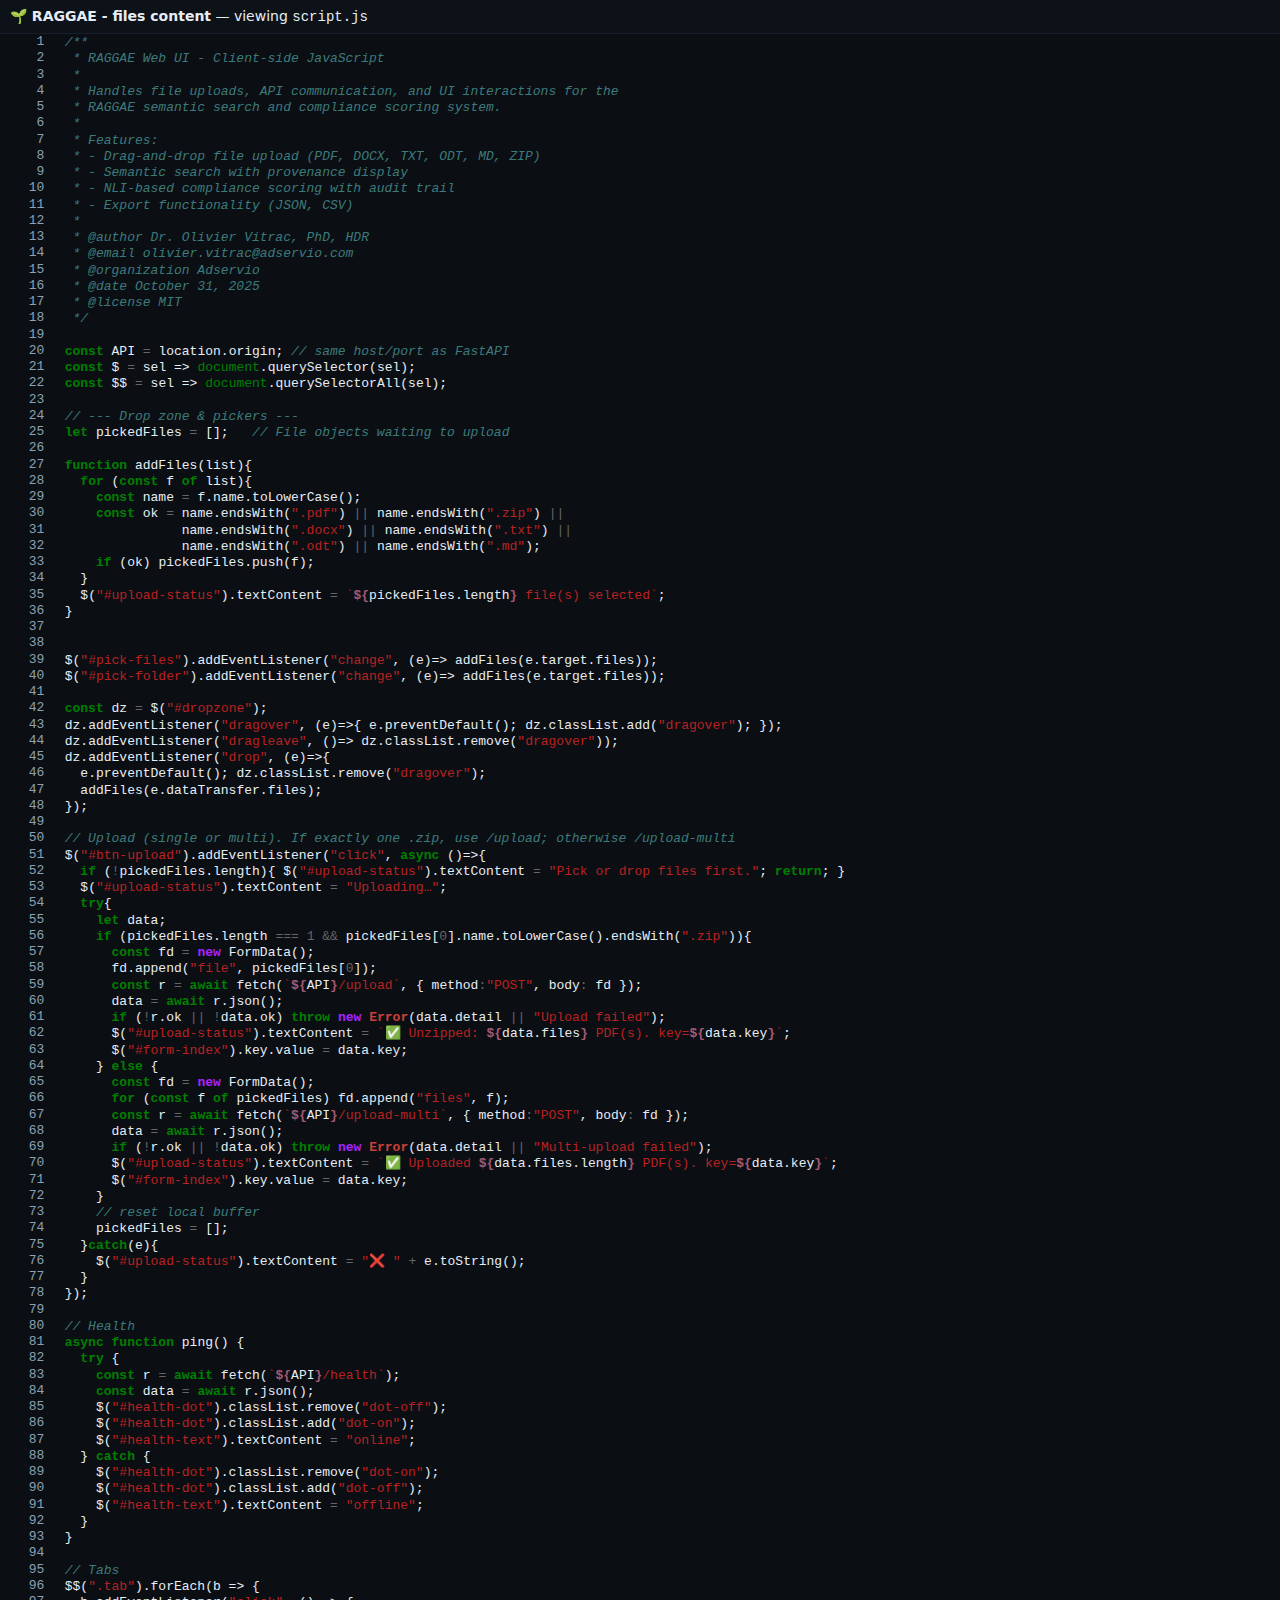
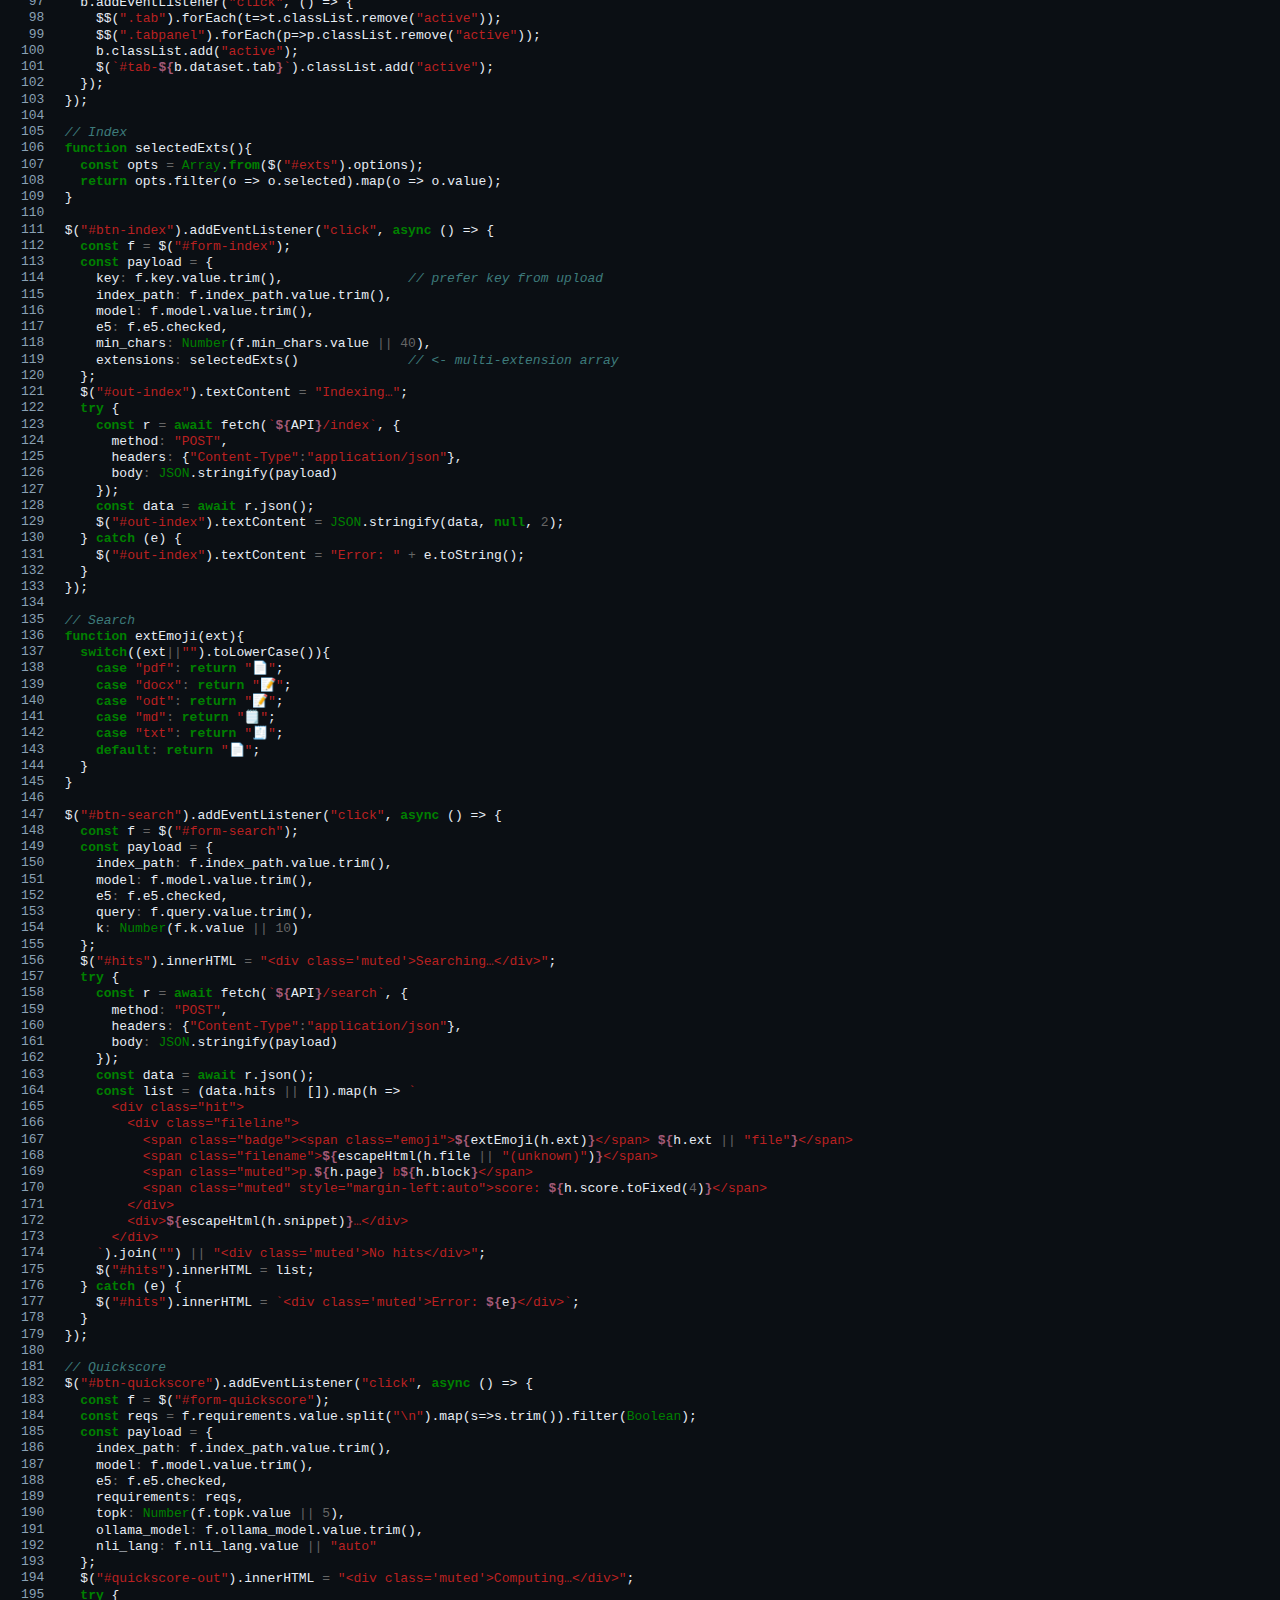
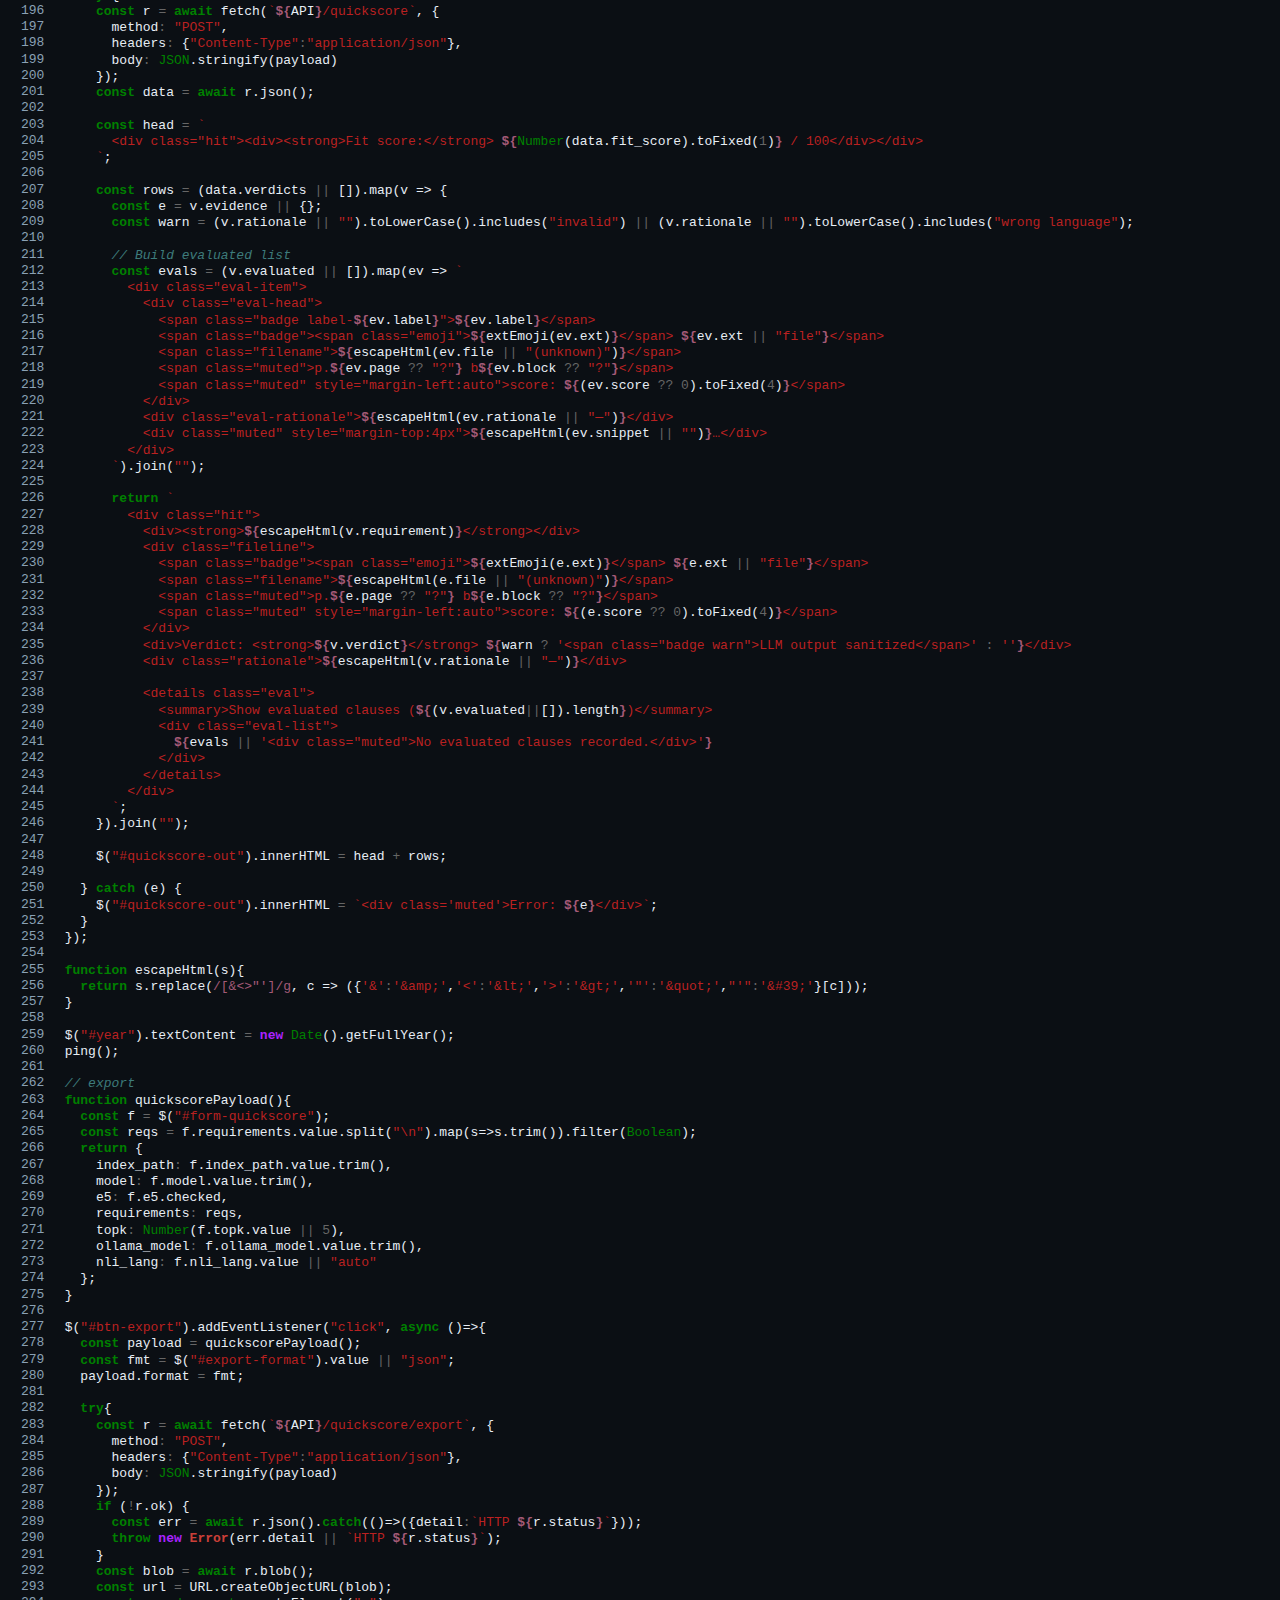
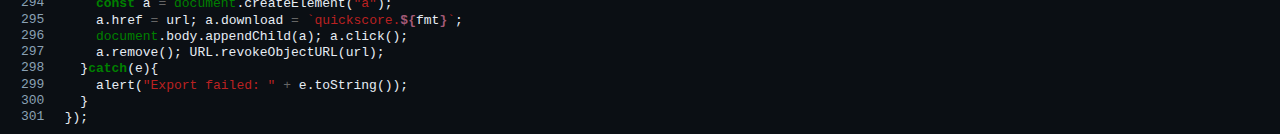
<file: web/script.js.html>
<!doctype html><meta charset='utf-8'><title>RAGGAE - files content · script.js</title><style>
      body{margin:0;background:#0b0f14;color:#e7edf4}
      .highlight{background:#0b0f14 !important; color:#e7edf4 !important;}
      pre{margin:0}
      .highlighttable{border-collapse:separate;border-spacing:0;width:100%}
      .highlighttable td{vertical-align:top}
      .linenos{background:#0b0f14;color:#8aa1b4 !important; padding:0 .5em; user-select:none}
      .linenos pre{background:transparent !important; color:inherit !important}
      .code{background:#0b0f14}
    
pre { line-height: 125%; }
td.linenos .normal { color: inherit; background-color: transparent; padding-left: 5px; padding-right: 5px; }
span.linenos { color: inherit; background-color: transparent; padding-left: 5px; padding-right: 5px; }
td.linenos .special { color: #000000; background-color: #ffffc0; padding-left: 5px; padding-right: 5px; }
span.linenos.special { color: #000000; background-color: #ffffc0; padding-left: 5px; padding-right: 5px; }
.highlight .hll { background-color: #ffffcc }
.highlight { background: #f8f8f8; }
.highlight .c { color: #3D7B7B; font-style: italic } /* Comment */
.highlight .err { border: 1px solid #FF0000 } /* Error */
.highlight .k { color: #008000; font-weight: bold } /* Keyword */
.highlight .o { color: #666666 } /* Operator */
.highlight .ch { color: #3D7B7B; font-style: italic } /* Comment.Hashbang */
.highlight .cm { color: #3D7B7B; font-style: italic } /* Comment.Multiline */
.highlight .cp { color: #9C6500 } /* Comment.Preproc */
.highlight .cpf { color: #3D7B7B; font-style: italic } /* Comment.PreprocFile */
.highlight .c1 { color: #3D7B7B; font-style: italic } /* Comment.Single */
.highlight .cs { color: #3D7B7B; font-style: italic } /* Comment.Special */
.highlight .gd { color: #A00000 } /* Generic.Deleted */
.highlight .ge { font-style: italic } /* Generic.Emph */
.highlight .ges { font-weight: bold; font-style: italic } /* Generic.EmphStrong */
.highlight .gr { color: #E40000 } /* Generic.Error */
.highlight .gh { color: #000080; font-weight: bold } /* Generic.Heading */
.highlight .gi { color: #008400 } /* Generic.Inserted */
.highlight .go { color: #717171 } /* Generic.Output */
.highlight .gp { color: #000080; font-weight: bold } /* Generic.Prompt */
.highlight .gs { font-weight: bold } /* Generic.Strong */
.highlight .gu { color: #800080; font-weight: bold } /* Generic.Subheading */
.highlight .gt { color: #0044DD } /* Generic.Traceback */
.highlight .kc { color: #008000; font-weight: bold } /* Keyword.Constant */
.highlight .kd { color: #008000; font-weight: bold } /* Keyword.Declaration */
.highlight .kn { color: #008000; font-weight: bold } /* Keyword.Namespace */
.highlight .kp { color: #008000 } /* Keyword.Pseudo */
.highlight .kr { color: #008000; font-weight: bold } /* Keyword.Reserved */
.highlight .kt { color: #B00040 } /* Keyword.Type */
.highlight .m { color: #666666 } /* Literal.Number */
.highlight .s { color: #BA2121 } /* Literal.String */
.highlight .na { color: #687822 } /* Name.Attribute */
.highlight .nb { color: #008000 } /* Name.Builtin */
.highlight .nc { color: #0000FF; font-weight: bold } /* Name.Class */
.highlight .no { color: #880000 } /* Name.Constant */
.highlight .nd { color: #AA22FF } /* Name.Decorator */
.highlight .ni { color: #717171; font-weight: bold } /* Name.Entity */
.highlight .ne { color: #CB3F38; font-weight: bold } /* Name.Exception */
.highlight .nf { color: #0000FF } /* Name.Function */
.highlight .nl { color: #767600 } /* Name.Label */
.highlight .nn { color: #0000FF; font-weight: bold } /* Name.Namespace */
.highlight .nt { color: #008000; font-weight: bold } /* Name.Tag */
.highlight .nv { color: #19177C } /* Name.Variable */
.highlight .ow { color: #AA22FF; font-weight: bold } /* Operator.Word */
.highlight .w { color: #bbbbbb } /* Text.Whitespace */
.highlight .mb { color: #666666 } /* Literal.Number.Bin */
.highlight .mf { color: #666666 } /* Literal.Number.Float */
.highlight .mh { color: #666666 } /* Literal.Number.Hex */
.highlight .mi { color: #666666 } /* Literal.Number.Integer */
.highlight .mo { color: #666666 } /* Literal.Number.Oct */
.highlight .sa { color: #BA2121 } /* Literal.String.Affix */
.highlight .sb { color: #BA2121 } /* Literal.String.Backtick */
.highlight .sc { color: #BA2121 } /* Literal.String.Char */
.highlight .dl { color: #BA2121 } /* Literal.String.Delimiter */
.highlight .sd { color: #BA2121; font-style: italic } /* Literal.String.Doc */
.highlight .s2 { color: #BA2121 } /* Literal.String.Double */
.highlight .se { color: #AA5D1F; font-weight: bold } /* Literal.String.Escape */
.highlight .sh { color: #BA2121 } /* Literal.String.Heredoc */
.highlight .si { color: #A45A77; font-weight: bold } /* Literal.String.Interpol */
.highlight .sx { color: #008000 } /* Literal.String.Other */
.highlight .sr { color: #A45A77 } /* Literal.String.Regex */
.highlight .s1 { color: #BA2121 } /* Literal.String.Single */
.highlight .ss { color: #19177C } /* Literal.String.Symbol */
.highlight .bp { color: #008000 } /* Name.Builtin.Pseudo */
.highlight .fm { color: #0000FF } /* Name.Function.Magic */
.highlight .vc { color: #19177C } /* Name.Variable.Class */
.highlight .vg { color: #19177C } /* Name.Variable.Global */
.highlight .vi { color: #19177C } /* Name.Variable.Instance */
.highlight .vm { color: #19177C } /* Name.Variable.Magic */
.highlight .il { color: #666666 } /* Literal.Number.Integer.Long */</style><div style='padding:8px 10px;background:#0d1218;border-bottom:1px solid #17202a;color:#e7edf4;font-family:system-ui,Arial,sans-serif;font-size:14px;'><strong>🌱 RAGGAE - files content</strong> — viewing <code>script.js</code></div><div style='padding:0 8px 8px'><div class="highlight"><table class="highlighttable"><tr><td class="linenos"><div class="linenodiv"><pre><span class="normal">  1</span>
<span class="normal">  2</span>
<span class="normal">  3</span>
<span class="normal">  4</span>
<span class="normal">  5</span>
<span class="normal">  6</span>
<span class="normal">  7</span>
<span class="normal">  8</span>
<span class="normal">  9</span>
<span class="normal"> 10</span>
<span class="normal"> 11</span>
<span class="normal"> 12</span>
<span class="normal"> 13</span>
<span class="normal"> 14</span>
<span class="normal"> 15</span>
<span class="normal"> 16</span>
<span class="normal"> 17</span>
<span class="normal"> 18</span>
<span class="normal"> 19</span>
<span class="normal"> 20</span>
<span class="normal"> 21</span>
<span class="normal"> 22</span>
<span class="normal"> 23</span>
<span class="normal"> 24</span>
<span class="normal"> 25</span>
<span class="normal"> 26</span>
<span class="normal"> 27</span>
<span class="normal"> 28</span>
<span class="normal"> 29</span>
<span class="normal"> 30</span>
<span class="normal"> 31</span>
<span class="normal"> 32</span>
<span class="normal"> 33</span>
<span class="normal"> 34</span>
<span class="normal"> 35</span>
<span class="normal"> 36</span>
<span class="normal"> 37</span>
<span class="normal"> 38</span>
<span class="normal"> 39</span>
<span class="normal"> 40</span>
<span class="normal"> 41</span>
<span class="normal"> 42</span>
<span class="normal"> 43</span>
<span class="normal"> 44</span>
<span class="normal"> 45</span>
<span class="normal"> 46</span>
<span class="normal"> 47</span>
<span class="normal"> 48</span>
<span class="normal"> 49</span>
<span class="normal"> 50</span>
<span class="normal"> 51</span>
<span class="normal"> 52</span>
<span class="normal"> 53</span>
<span class="normal"> 54</span>
<span class="normal"> 55</span>
<span class="normal"> 56</span>
<span class="normal"> 57</span>
<span class="normal"> 58</span>
<span class="normal"> 59</span>
<span class="normal"> 60</span>
<span class="normal"> 61</span>
<span class="normal"> 62</span>
<span class="normal"> 63</span>
<span class="normal"> 64</span>
<span class="normal"> 65</span>
<span class="normal"> 66</span>
<span class="normal"> 67</span>
<span class="normal"> 68</span>
<span class="normal"> 69</span>
<span class="normal"> 70</span>
<span class="normal"> 71</span>
<span class="normal"> 72</span>
<span class="normal"> 73</span>
<span class="normal"> 74</span>
<span class="normal"> 75</span>
<span class="normal"> 76</span>
<span class="normal"> 77</span>
<span class="normal"> 78</span>
<span class="normal"> 79</span>
<span class="normal"> 80</span>
<span class="normal"> 81</span>
<span class="normal"> 82</span>
<span class="normal"> 83</span>
<span class="normal"> 84</span>
<span class="normal"> 85</span>
<span class="normal"> 86</span>
<span class="normal"> 87</span>
<span class="normal"> 88</span>
<span class="normal"> 89</span>
<span class="normal"> 90</span>
<span class="normal"> 91</span>
<span class="normal"> 92</span>
<span class="normal"> 93</span>
<span class="normal"> 94</span>
<span class="normal"> 95</span>
<span class="normal"> 96</span>
<span class="normal"> 97</span>
<span class="normal"> 98</span>
<span class="normal"> 99</span>
<span class="normal">100</span>
<span class="normal">101</span>
<span class="normal">102</span>
<span class="normal">103</span>
<span class="normal">104</span>
<span class="normal">105</span>
<span class="normal">106</span>
<span class="normal">107</span>
<span class="normal">108</span>
<span class="normal">109</span>
<span class="normal">110</span>
<span class="normal">111</span>
<span class="normal">112</span>
<span class="normal">113</span>
<span class="normal">114</span>
<span class="normal">115</span>
<span class="normal">116</span>
<span class="normal">117</span>
<span class="normal">118</span>
<span class="normal">119</span>
<span class="normal">120</span>
<span class="normal">121</span>
<span class="normal">122</span>
<span class="normal">123</span>
<span class="normal">124</span>
<span class="normal">125</span>
<span class="normal">126</span>
<span class="normal">127</span>
<span class="normal">128</span>
<span class="normal">129</span>
<span class="normal">130</span>
<span class="normal">131</span>
<span class="normal">132</span>
<span class="normal">133</span>
<span class="normal">134</span>
<span class="normal">135</span>
<span class="normal">136</span>
<span class="normal">137</span>
<span class="normal">138</span>
<span class="normal">139</span>
<span class="normal">140</span>
<span class="normal">141</span>
<span class="normal">142</span>
<span class="normal">143</span>
<span class="normal">144</span>
<span class="normal">145</span>
<span class="normal">146</span>
<span class="normal">147</span>
<span class="normal">148</span>
<span class="normal">149</span>
<span class="normal">150</span>
<span class="normal">151</span>
<span class="normal">152</span>
<span class="normal">153</span>
<span class="normal">154</span>
<span class="normal">155</span>
<span class="normal">156</span>
<span class="normal">157</span>
<span class="normal">158</span>
<span class="normal">159</span>
<span class="normal">160</span>
<span class="normal">161</span>
<span class="normal">162</span>
<span class="normal">163</span>
<span class="normal">164</span>
<span class="normal">165</span>
<span class="normal">166</span>
<span class="normal">167</span>
<span class="normal">168</span>
<span class="normal">169</span>
<span class="normal">170</span>
<span class="normal">171</span>
<span class="normal">172</span>
<span class="normal">173</span>
<span class="normal">174</span>
<span class="normal">175</span>
<span class="normal">176</span>
<span class="normal">177</span>
<span class="normal">178</span>
<span class="normal">179</span>
<span class="normal">180</span>
<span class="normal">181</span>
<span class="normal">182</span>
<span class="normal">183</span>
<span class="normal">184</span>
<span class="normal">185</span>
<span class="normal">186</span>
<span class="normal">187</span>
<span class="normal">188</span>
<span class="normal">189</span>
<span class="normal">190</span>
<span class="normal">191</span>
<span class="normal">192</span>
<span class="normal">193</span>
<span class="normal">194</span>
<span class="normal">195</span>
<span class="normal">196</span>
<span class="normal">197</span>
<span class="normal">198</span>
<span class="normal">199</span>
<span class="normal">200</span>
<span class="normal">201</span>
<span class="normal">202</span>
<span class="normal">203</span>
<span class="normal">204</span>
<span class="normal">205</span>
<span class="normal">206</span>
<span class="normal">207</span>
<span class="normal">208</span>
<span class="normal">209</span>
<span class="normal">210</span>
<span class="normal">211</span>
<span class="normal">212</span>
<span class="normal">213</span>
<span class="normal">214</span>
<span class="normal">215</span>
<span class="normal">216</span>
<span class="normal">217</span>
<span class="normal">218</span>
<span class="normal">219</span>
<span class="normal">220</span>
<span class="normal">221</span>
<span class="normal">222</span>
<span class="normal">223</span>
<span class="normal">224</span>
<span class="normal">225</span>
<span class="normal">226</span>
<span class="normal">227</span>
<span class="normal">228</span>
<span class="normal">229</span>
<span class="normal">230</span>
<span class="normal">231</span>
<span class="normal">232</span>
<span class="normal">233</span>
<span class="normal">234</span>
<span class="normal">235</span>
<span class="normal">236</span>
<span class="normal">237</span>
<span class="normal">238</span>
<span class="normal">239</span>
<span class="normal">240</span>
<span class="normal">241</span>
<span class="normal">242</span>
<span class="normal">243</span>
<span class="normal">244</span>
<span class="normal">245</span>
<span class="normal">246</span>
<span class="normal">247</span>
<span class="normal">248</span>
<span class="normal">249</span>
<span class="normal">250</span>
<span class="normal">251</span>
<span class="normal">252</span>
<span class="normal">253</span>
<span class="normal">254</span>
<span class="normal">255</span>
<span class="normal">256</span>
<span class="normal">257</span>
<span class="normal">258</span>
<span class="normal">259</span>
<span class="normal">260</span>
<span class="normal">261</span>
<span class="normal">262</span>
<span class="normal">263</span>
<span class="normal">264</span>
<span class="normal">265</span>
<span class="normal">266</span>
<span class="normal">267</span>
<span class="normal">268</span>
<span class="normal">269</span>
<span class="normal">270</span>
<span class="normal">271</span>
<span class="normal">272</span>
<span class="normal">273</span>
<span class="normal">274</span>
<span class="normal">275</span>
<span class="normal">276</span>
<span class="normal">277</span>
<span class="normal">278</span>
<span class="normal">279</span>
<span class="normal">280</span>
<span class="normal">281</span>
<span class="normal">282</span>
<span class="normal">283</span>
<span class="normal">284</span>
<span class="normal">285</span>
<span class="normal">286</span>
<span class="normal">287</span>
<span class="normal">288</span>
<span class="normal">289</span>
<span class="normal">290</span>
<span class="normal">291</span>
<span class="normal">292</span>
<span class="normal">293</span>
<span class="normal">294</span>
<span class="normal">295</span>
<span class="normal">296</span>
<span class="normal">297</span>
<span class="normal">298</span>
<span class="normal">299</span>
<span class="normal">300</span>
<span class="normal">301</span></pre></div></td><td class="code"><div><pre><span></span><span class="cm">/**</span>
<span class="cm"> * RAGGAE Web UI - Client-side JavaScript</span>
<span class="cm"> *</span>
<span class="cm"> * Handles file uploads, API communication, and UI interactions for the</span>
<span class="cm"> * RAGGAE semantic search and compliance scoring system.</span>
<span class="cm"> *</span>
<span class="cm"> * Features:</span>
<span class="cm"> * - Drag-and-drop file upload (PDF, DOCX, TXT, ODT, MD, ZIP)</span>
<span class="cm"> * - Semantic search with provenance display</span>
<span class="cm"> * - NLI-based compliance scoring with audit trail</span>
<span class="cm"> * - Export functionality (JSON, CSV)</span>
<span class="cm"> *</span>
<span class="cm"> * @author Dr. Olivier Vitrac, PhD, HDR</span>
<span class="cm"> * @email olivier.vitrac@adservio.com</span>
<span class="cm"> * @organization Adservio</span>
<span class="cm"> * @date October 31, 2025</span>
<span class="cm"> * @license MIT</span>
<span class="cm"> */</span>

<span class="kd">const</span><span class="w"> </span><span class="nx">API</span><span class="w"> </span><span class="o">=</span><span class="w"> </span><span class="nx">location</span><span class="p">.</span><span class="nx">origin</span><span class="p">;</span><span class="w"> </span><span class="c1">// same host/port as FastAPI</span>
<span class="kd">const</span><span class="w"> </span><span class="nx">$</span><span class="w"> </span><span class="o">=</span><span class="w"> </span><span class="nx">sel</span><span class="w"> </span><span class="p">=&gt;</span><span class="w"> </span><span class="nb">document</span><span class="p">.</span><span class="nx">querySelector</span><span class="p">(</span><span class="nx">sel</span><span class="p">);</span>
<span class="kd">const</span><span class="w"> </span><span class="nx">$$</span><span class="w"> </span><span class="o">=</span><span class="w"> </span><span class="nx">sel</span><span class="w"> </span><span class="p">=&gt;</span><span class="w"> </span><span class="nb">document</span><span class="p">.</span><span class="nx">querySelectorAll</span><span class="p">(</span><span class="nx">sel</span><span class="p">);</span>

<span class="c1">// --- Drop zone &amp; pickers ---</span>
<span class="kd">let</span><span class="w"> </span><span class="nx">pickedFiles</span><span class="w"> </span><span class="o">=</span><span class="w"> </span><span class="p">[];</span><span class="w">   </span><span class="c1">// File objects waiting to upload</span>

<span class="kd">function</span><span class="w"> </span><span class="nx">addFiles</span><span class="p">(</span><span class="nx">list</span><span class="p">){</span>
<span class="w">  </span><span class="k">for</span><span class="w"> </span><span class="p">(</span><span class="kd">const</span><span class="w"> </span><span class="nx">f</span><span class="w"> </span><span class="k">of</span><span class="w"> </span><span class="nx">list</span><span class="p">){</span>
<span class="w">    </span><span class="kd">const</span><span class="w"> </span><span class="nx">name</span><span class="w"> </span><span class="o">=</span><span class="w"> </span><span class="nx">f</span><span class="p">.</span><span class="nx">name</span><span class="p">.</span><span class="nx">toLowerCase</span><span class="p">();</span>
<span class="w">    </span><span class="kd">const</span><span class="w"> </span><span class="nx">ok</span><span class="w"> </span><span class="o">=</span><span class="w"> </span><span class="nx">name</span><span class="p">.</span><span class="nx">endsWith</span><span class="p">(</span><span class="s2">&quot;.pdf&quot;</span><span class="p">)</span><span class="w"> </span><span class="o">||</span><span class="w"> </span><span class="nx">name</span><span class="p">.</span><span class="nx">endsWith</span><span class="p">(</span><span class="s2">&quot;.zip&quot;</span><span class="p">)</span><span class="w"> </span><span class="o">||</span>
<span class="w">               </span><span class="nx">name</span><span class="p">.</span><span class="nx">endsWith</span><span class="p">(</span><span class="s2">&quot;.docx&quot;</span><span class="p">)</span><span class="w"> </span><span class="o">||</span><span class="w"> </span><span class="nx">name</span><span class="p">.</span><span class="nx">endsWith</span><span class="p">(</span><span class="s2">&quot;.txt&quot;</span><span class="p">)</span><span class="w"> </span><span class="o">||</span>
<span class="w">               </span><span class="nx">name</span><span class="p">.</span><span class="nx">endsWith</span><span class="p">(</span><span class="s2">&quot;.odt&quot;</span><span class="p">)</span><span class="w"> </span><span class="o">||</span><span class="w"> </span><span class="nx">name</span><span class="p">.</span><span class="nx">endsWith</span><span class="p">(</span><span class="s2">&quot;.md&quot;</span><span class="p">);</span>
<span class="w">    </span><span class="k">if</span><span class="w"> </span><span class="p">(</span><span class="nx">ok</span><span class="p">)</span><span class="w"> </span><span class="nx">pickedFiles</span><span class="p">.</span><span class="nx">push</span><span class="p">(</span><span class="nx">f</span><span class="p">);</span>
<span class="w">  </span><span class="p">}</span>
<span class="w">  </span><span class="nx">$</span><span class="p">(</span><span class="s2">&quot;#upload-status&quot;</span><span class="p">).</span><span class="nx">textContent</span><span class="w"> </span><span class="o">=</span><span class="w"> </span><span class="sb">`</span><span class="si">${</span><span class="nx">pickedFiles</span><span class="p">.</span><span class="nx">length</span><span class="si">}</span><span class="sb"> file(s) selected`</span><span class="p">;</span>
<span class="p">}</span>


<span class="nx">$</span><span class="p">(</span><span class="s2">&quot;#pick-files&quot;</span><span class="p">).</span><span class="nx">addEventListener</span><span class="p">(</span><span class="s2">&quot;change&quot;</span><span class="p">,</span><span class="w"> </span><span class="p">(</span><span class="nx">e</span><span class="p">)=&gt;</span><span class="w"> </span><span class="nx">addFiles</span><span class="p">(</span><span class="nx">e</span><span class="p">.</span><span class="nx">target</span><span class="p">.</span><span class="nx">files</span><span class="p">));</span>
<span class="nx">$</span><span class="p">(</span><span class="s2">&quot;#pick-folder&quot;</span><span class="p">).</span><span class="nx">addEventListener</span><span class="p">(</span><span class="s2">&quot;change&quot;</span><span class="p">,</span><span class="w"> </span><span class="p">(</span><span class="nx">e</span><span class="p">)=&gt;</span><span class="w"> </span><span class="nx">addFiles</span><span class="p">(</span><span class="nx">e</span><span class="p">.</span><span class="nx">target</span><span class="p">.</span><span class="nx">files</span><span class="p">));</span>

<span class="kd">const</span><span class="w"> </span><span class="nx">dz</span><span class="w"> </span><span class="o">=</span><span class="w"> </span><span class="nx">$</span><span class="p">(</span><span class="s2">&quot;#dropzone&quot;</span><span class="p">);</span>
<span class="nx">dz</span><span class="p">.</span><span class="nx">addEventListener</span><span class="p">(</span><span class="s2">&quot;dragover&quot;</span><span class="p">,</span><span class="w"> </span><span class="p">(</span><span class="nx">e</span><span class="p">)=&gt;{</span><span class="w"> </span><span class="nx">e</span><span class="p">.</span><span class="nx">preventDefault</span><span class="p">();</span><span class="w"> </span><span class="nx">dz</span><span class="p">.</span><span class="nx">classList</span><span class="p">.</span><span class="nx">add</span><span class="p">(</span><span class="s2">&quot;dragover&quot;</span><span class="p">);</span><span class="w"> </span><span class="p">});</span>
<span class="nx">dz</span><span class="p">.</span><span class="nx">addEventListener</span><span class="p">(</span><span class="s2">&quot;dragleave&quot;</span><span class="p">,</span><span class="w"> </span><span class="p">()=&gt;</span><span class="w"> </span><span class="nx">dz</span><span class="p">.</span><span class="nx">classList</span><span class="p">.</span><span class="nx">remove</span><span class="p">(</span><span class="s2">&quot;dragover&quot;</span><span class="p">));</span>
<span class="nx">dz</span><span class="p">.</span><span class="nx">addEventListener</span><span class="p">(</span><span class="s2">&quot;drop&quot;</span><span class="p">,</span><span class="w"> </span><span class="p">(</span><span class="nx">e</span><span class="p">)=&gt;{</span>
<span class="w">  </span><span class="nx">e</span><span class="p">.</span><span class="nx">preventDefault</span><span class="p">();</span><span class="w"> </span><span class="nx">dz</span><span class="p">.</span><span class="nx">classList</span><span class="p">.</span><span class="nx">remove</span><span class="p">(</span><span class="s2">&quot;dragover&quot;</span><span class="p">);</span>
<span class="w">  </span><span class="nx">addFiles</span><span class="p">(</span><span class="nx">e</span><span class="p">.</span><span class="nx">dataTransfer</span><span class="p">.</span><span class="nx">files</span><span class="p">);</span>
<span class="p">});</span>

<span class="c1">// Upload (single or multi). If exactly one .zip, use /upload; otherwise /upload-multi</span>
<span class="nx">$</span><span class="p">(</span><span class="s2">&quot;#btn-upload&quot;</span><span class="p">).</span><span class="nx">addEventListener</span><span class="p">(</span><span class="s2">&quot;click&quot;</span><span class="p">,</span><span class="w"> </span><span class="k">async</span><span class="w"> </span><span class="p">()=&gt;{</span>
<span class="w">  </span><span class="k">if</span><span class="w"> </span><span class="p">(</span><span class="o">!</span><span class="nx">pickedFiles</span><span class="p">.</span><span class="nx">length</span><span class="p">){</span><span class="w"> </span><span class="nx">$</span><span class="p">(</span><span class="s2">&quot;#upload-status&quot;</span><span class="p">).</span><span class="nx">textContent</span><span class="w"> </span><span class="o">=</span><span class="w"> </span><span class="s2">&quot;Pick or drop files first.&quot;</span><span class="p">;</span><span class="w"> </span><span class="k">return</span><span class="p">;</span><span class="w"> </span><span class="p">}</span>
<span class="w">  </span><span class="nx">$</span><span class="p">(</span><span class="s2">&quot;#upload-status&quot;</span><span class="p">).</span><span class="nx">textContent</span><span class="w"> </span><span class="o">=</span><span class="w"> </span><span class="s2">&quot;Uploading…&quot;</span><span class="p">;</span>
<span class="w">  </span><span class="k">try</span><span class="p">{</span>
<span class="w">    </span><span class="kd">let</span><span class="w"> </span><span class="nx">data</span><span class="p">;</span>
<span class="w">    </span><span class="k">if</span><span class="w"> </span><span class="p">(</span><span class="nx">pickedFiles</span><span class="p">.</span><span class="nx">length</span><span class="w"> </span><span class="o">===</span><span class="w"> </span><span class="mf">1</span><span class="w"> </span><span class="o">&amp;&amp;</span><span class="w"> </span><span class="nx">pickedFiles</span><span class="p">[</span><span class="mf">0</span><span class="p">].</span><span class="nx">name</span><span class="p">.</span><span class="nx">toLowerCase</span><span class="p">().</span><span class="nx">endsWith</span><span class="p">(</span><span class="s2">&quot;.zip&quot;</span><span class="p">)){</span>
<span class="w">      </span><span class="kd">const</span><span class="w"> </span><span class="nx">fd</span><span class="w"> </span><span class="o">=</span><span class="w"> </span><span class="ow">new</span><span class="w"> </span><span class="nx">FormData</span><span class="p">();</span>
<span class="w">      </span><span class="nx">fd</span><span class="p">.</span><span class="nx">append</span><span class="p">(</span><span class="s2">&quot;file&quot;</span><span class="p">,</span><span class="w"> </span><span class="nx">pickedFiles</span><span class="p">[</span><span class="mf">0</span><span class="p">]);</span>
<span class="w">      </span><span class="kd">const</span><span class="w"> </span><span class="nx">r</span><span class="w"> </span><span class="o">=</span><span class="w"> </span><span class="k">await</span><span class="w"> </span><span class="nx">fetch</span><span class="p">(</span><span class="sb">`</span><span class="si">${</span><span class="nx">API</span><span class="si">}</span><span class="sb">/upload`</span><span class="p">,</span><span class="w"> </span><span class="p">{</span><span class="w"> </span><span class="nx">method</span><span class="o">:</span><span class="s2">&quot;POST&quot;</span><span class="p">,</span><span class="w"> </span><span class="nx">body</span><span class="o">:</span><span class="w"> </span><span class="nx">fd</span><span class="w"> </span><span class="p">});</span>
<span class="w">      </span><span class="nx">data</span><span class="w"> </span><span class="o">=</span><span class="w"> </span><span class="k">await</span><span class="w"> </span><span class="nx">r</span><span class="p">.</span><span class="nx">json</span><span class="p">();</span>
<span class="w">      </span><span class="k">if</span><span class="w"> </span><span class="p">(</span><span class="o">!</span><span class="nx">r</span><span class="p">.</span><span class="nx">ok</span><span class="w"> </span><span class="o">||</span><span class="w"> </span><span class="o">!</span><span class="nx">data</span><span class="p">.</span><span class="nx">ok</span><span class="p">)</span><span class="w"> </span><span class="k">throw</span><span class="w"> </span><span class="ow">new</span><span class="w"> </span><span class="ne">Error</span><span class="p">(</span><span class="nx">data</span><span class="p">.</span><span class="nx">detail</span><span class="w"> </span><span class="o">||</span><span class="w"> </span><span class="s2">&quot;Upload failed&quot;</span><span class="p">);</span>
<span class="w">      </span><span class="nx">$</span><span class="p">(</span><span class="s2">&quot;#upload-status&quot;</span><span class="p">).</span><span class="nx">textContent</span><span class="w"> </span><span class="o">=</span><span class="w"> </span><span class="sb">`✅ Unzipped: </span><span class="si">${</span><span class="nx">data</span><span class="p">.</span><span class="nx">files</span><span class="si">}</span><span class="sb"> PDF(s). key=</span><span class="si">${</span><span class="nx">data</span><span class="p">.</span><span class="nx">key</span><span class="si">}</span><span class="sb">`</span><span class="p">;</span>
<span class="w">      </span><span class="nx">$</span><span class="p">(</span><span class="s2">&quot;#form-index&quot;</span><span class="p">).</span><span class="nx">key</span><span class="p">.</span><span class="nx">value</span><span class="w"> </span><span class="o">=</span><span class="w"> </span><span class="nx">data</span><span class="p">.</span><span class="nx">key</span><span class="p">;</span>
<span class="w">    </span><span class="p">}</span><span class="w"> </span><span class="k">else</span><span class="w"> </span><span class="p">{</span>
<span class="w">      </span><span class="kd">const</span><span class="w"> </span><span class="nx">fd</span><span class="w"> </span><span class="o">=</span><span class="w"> </span><span class="ow">new</span><span class="w"> </span><span class="nx">FormData</span><span class="p">();</span>
<span class="w">      </span><span class="k">for</span><span class="w"> </span><span class="p">(</span><span class="kd">const</span><span class="w"> </span><span class="nx">f</span><span class="w"> </span><span class="k">of</span><span class="w"> </span><span class="nx">pickedFiles</span><span class="p">)</span><span class="w"> </span><span class="nx">fd</span><span class="p">.</span><span class="nx">append</span><span class="p">(</span><span class="s2">&quot;files&quot;</span><span class="p">,</span><span class="w"> </span><span class="nx">f</span><span class="p">);</span>
<span class="w">      </span><span class="kd">const</span><span class="w"> </span><span class="nx">r</span><span class="w"> </span><span class="o">=</span><span class="w"> </span><span class="k">await</span><span class="w"> </span><span class="nx">fetch</span><span class="p">(</span><span class="sb">`</span><span class="si">${</span><span class="nx">API</span><span class="si">}</span><span class="sb">/upload-multi`</span><span class="p">,</span><span class="w"> </span><span class="p">{</span><span class="w"> </span><span class="nx">method</span><span class="o">:</span><span class="s2">&quot;POST&quot;</span><span class="p">,</span><span class="w"> </span><span class="nx">body</span><span class="o">:</span><span class="w"> </span><span class="nx">fd</span><span class="w"> </span><span class="p">});</span>
<span class="w">      </span><span class="nx">data</span><span class="w"> </span><span class="o">=</span><span class="w"> </span><span class="k">await</span><span class="w"> </span><span class="nx">r</span><span class="p">.</span><span class="nx">json</span><span class="p">();</span>
<span class="w">      </span><span class="k">if</span><span class="w"> </span><span class="p">(</span><span class="o">!</span><span class="nx">r</span><span class="p">.</span><span class="nx">ok</span><span class="w"> </span><span class="o">||</span><span class="w"> </span><span class="o">!</span><span class="nx">data</span><span class="p">.</span><span class="nx">ok</span><span class="p">)</span><span class="w"> </span><span class="k">throw</span><span class="w"> </span><span class="ow">new</span><span class="w"> </span><span class="ne">Error</span><span class="p">(</span><span class="nx">data</span><span class="p">.</span><span class="nx">detail</span><span class="w"> </span><span class="o">||</span><span class="w"> </span><span class="s2">&quot;Multi-upload failed&quot;</span><span class="p">);</span>
<span class="w">      </span><span class="nx">$</span><span class="p">(</span><span class="s2">&quot;#upload-status&quot;</span><span class="p">).</span><span class="nx">textContent</span><span class="w"> </span><span class="o">=</span><span class="w"> </span><span class="sb">`✅ Uploaded </span><span class="si">${</span><span class="nx">data</span><span class="p">.</span><span class="nx">files</span><span class="p">.</span><span class="nx">length</span><span class="si">}</span><span class="sb"> PDF(s). key=</span><span class="si">${</span><span class="nx">data</span><span class="p">.</span><span class="nx">key</span><span class="si">}</span><span class="sb">`</span><span class="p">;</span>
<span class="w">      </span><span class="nx">$</span><span class="p">(</span><span class="s2">&quot;#form-index&quot;</span><span class="p">).</span><span class="nx">key</span><span class="p">.</span><span class="nx">value</span><span class="w"> </span><span class="o">=</span><span class="w"> </span><span class="nx">data</span><span class="p">.</span><span class="nx">key</span><span class="p">;</span>
<span class="w">    </span><span class="p">}</span>
<span class="w">    </span><span class="c1">// reset local buffer</span>
<span class="w">    </span><span class="nx">pickedFiles</span><span class="w"> </span><span class="o">=</span><span class="w"> </span><span class="p">[];</span>
<span class="w">  </span><span class="p">}</span><span class="k">catch</span><span class="p">(</span><span class="nx">e</span><span class="p">){</span>
<span class="w">    </span><span class="nx">$</span><span class="p">(</span><span class="s2">&quot;#upload-status&quot;</span><span class="p">).</span><span class="nx">textContent</span><span class="w"> </span><span class="o">=</span><span class="w"> </span><span class="s2">&quot;❌ &quot;</span><span class="w"> </span><span class="o">+</span><span class="w"> </span><span class="nx">e</span><span class="p">.</span><span class="nx">toString</span><span class="p">();</span>
<span class="w">  </span><span class="p">}</span>
<span class="p">});</span>

<span class="c1">// Health</span>
<span class="k">async</span><span class="w"> </span><span class="kd">function</span><span class="w"> </span><span class="nx">ping</span><span class="p">()</span><span class="w"> </span><span class="p">{</span>
<span class="w">  </span><span class="k">try</span><span class="w"> </span><span class="p">{</span>
<span class="w">    </span><span class="kd">const</span><span class="w"> </span><span class="nx">r</span><span class="w"> </span><span class="o">=</span><span class="w"> </span><span class="k">await</span><span class="w"> </span><span class="nx">fetch</span><span class="p">(</span><span class="sb">`</span><span class="si">${</span><span class="nx">API</span><span class="si">}</span><span class="sb">/health`</span><span class="p">);</span>
<span class="w">    </span><span class="kd">const</span><span class="w"> </span><span class="nx">data</span><span class="w"> </span><span class="o">=</span><span class="w"> </span><span class="k">await</span><span class="w"> </span><span class="nx">r</span><span class="p">.</span><span class="nx">json</span><span class="p">();</span>
<span class="w">    </span><span class="nx">$</span><span class="p">(</span><span class="s2">&quot;#health-dot&quot;</span><span class="p">).</span><span class="nx">classList</span><span class="p">.</span><span class="nx">remove</span><span class="p">(</span><span class="s2">&quot;dot-off&quot;</span><span class="p">);</span>
<span class="w">    </span><span class="nx">$</span><span class="p">(</span><span class="s2">&quot;#health-dot&quot;</span><span class="p">).</span><span class="nx">classList</span><span class="p">.</span><span class="nx">add</span><span class="p">(</span><span class="s2">&quot;dot-on&quot;</span><span class="p">);</span>
<span class="w">    </span><span class="nx">$</span><span class="p">(</span><span class="s2">&quot;#health-text&quot;</span><span class="p">).</span><span class="nx">textContent</span><span class="w"> </span><span class="o">=</span><span class="w"> </span><span class="s2">&quot;online&quot;</span><span class="p">;</span>
<span class="w">  </span><span class="p">}</span><span class="w"> </span><span class="k">catch</span><span class="w"> </span><span class="p">{</span>
<span class="w">    </span><span class="nx">$</span><span class="p">(</span><span class="s2">&quot;#health-dot&quot;</span><span class="p">).</span><span class="nx">classList</span><span class="p">.</span><span class="nx">remove</span><span class="p">(</span><span class="s2">&quot;dot-on&quot;</span><span class="p">);</span>
<span class="w">    </span><span class="nx">$</span><span class="p">(</span><span class="s2">&quot;#health-dot&quot;</span><span class="p">).</span><span class="nx">classList</span><span class="p">.</span><span class="nx">add</span><span class="p">(</span><span class="s2">&quot;dot-off&quot;</span><span class="p">);</span>
<span class="w">    </span><span class="nx">$</span><span class="p">(</span><span class="s2">&quot;#health-text&quot;</span><span class="p">).</span><span class="nx">textContent</span><span class="w"> </span><span class="o">=</span><span class="w"> </span><span class="s2">&quot;offline&quot;</span><span class="p">;</span>
<span class="w">  </span><span class="p">}</span>
<span class="p">}</span>

<span class="c1">// Tabs</span>
<span class="nx">$$</span><span class="p">(</span><span class="s2">&quot;.tab&quot;</span><span class="p">).</span><span class="nx">forEach</span><span class="p">(</span><span class="nx">b</span><span class="w"> </span><span class="p">=&gt;</span><span class="w"> </span><span class="p">{</span>
<span class="w">  </span><span class="nx">b</span><span class="p">.</span><span class="nx">addEventListener</span><span class="p">(</span><span class="s2">&quot;click&quot;</span><span class="p">,</span><span class="w"> </span><span class="p">()</span><span class="w"> </span><span class="p">=&gt;</span><span class="w"> </span><span class="p">{</span>
<span class="w">    </span><span class="nx">$$</span><span class="p">(</span><span class="s2">&quot;.tab&quot;</span><span class="p">).</span><span class="nx">forEach</span><span class="p">(</span><span class="nx">t</span><span class="p">=&gt;</span><span class="nx">t</span><span class="p">.</span><span class="nx">classList</span><span class="p">.</span><span class="nx">remove</span><span class="p">(</span><span class="s2">&quot;active&quot;</span><span class="p">));</span>
<span class="w">    </span><span class="nx">$$</span><span class="p">(</span><span class="s2">&quot;.tabpanel&quot;</span><span class="p">).</span><span class="nx">forEach</span><span class="p">(</span><span class="nx">p</span><span class="p">=&gt;</span><span class="nx">p</span><span class="p">.</span><span class="nx">classList</span><span class="p">.</span><span class="nx">remove</span><span class="p">(</span><span class="s2">&quot;active&quot;</span><span class="p">));</span>
<span class="w">    </span><span class="nx">b</span><span class="p">.</span><span class="nx">classList</span><span class="p">.</span><span class="nx">add</span><span class="p">(</span><span class="s2">&quot;active&quot;</span><span class="p">);</span>
<span class="w">    </span><span class="nx">$</span><span class="p">(</span><span class="sb">`#tab-</span><span class="si">${</span><span class="nx">b</span><span class="p">.</span><span class="nx">dataset</span><span class="p">.</span><span class="nx">tab</span><span class="si">}</span><span class="sb">`</span><span class="p">).</span><span class="nx">classList</span><span class="p">.</span><span class="nx">add</span><span class="p">(</span><span class="s2">&quot;active&quot;</span><span class="p">);</span>
<span class="w">  </span><span class="p">});</span>
<span class="p">});</span>

<span class="c1">// Index</span>
<span class="kd">function</span><span class="w"> </span><span class="nx">selectedExts</span><span class="p">(){</span>
<span class="w">  </span><span class="kd">const</span><span class="w"> </span><span class="nx">opts</span><span class="w"> </span><span class="o">=</span><span class="w"> </span><span class="nb">Array</span><span class="p">.</span><span class="kr">from</span><span class="p">(</span><span class="nx">$</span><span class="p">(</span><span class="s2">&quot;#exts&quot;</span><span class="p">).</span><span class="nx">options</span><span class="p">);</span>
<span class="w">  </span><span class="k">return</span><span class="w"> </span><span class="nx">opts</span><span class="p">.</span><span class="nx">filter</span><span class="p">(</span><span class="nx">o</span><span class="w"> </span><span class="p">=&gt;</span><span class="w"> </span><span class="nx">o</span><span class="p">.</span><span class="nx">selected</span><span class="p">).</span><span class="nx">map</span><span class="p">(</span><span class="nx">o</span><span class="w"> </span><span class="p">=&gt;</span><span class="w"> </span><span class="nx">o</span><span class="p">.</span><span class="nx">value</span><span class="p">);</span>
<span class="p">}</span>

<span class="nx">$</span><span class="p">(</span><span class="s2">&quot;#btn-index&quot;</span><span class="p">).</span><span class="nx">addEventListener</span><span class="p">(</span><span class="s2">&quot;click&quot;</span><span class="p">,</span><span class="w"> </span><span class="k">async</span><span class="w"> </span><span class="p">()</span><span class="w"> </span><span class="p">=&gt;</span><span class="w"> </span><span class="p">{</span>
<span class="w">  </span><span class="kd">const</span><span class="w"> </span><span class="nx">f</span><span class="w"> </span><span class="o">=</span><span class="w"> </span><span class="nx">$</span><span class="p">(</span><span class="s2">&quot;#form-index&quot;</span><span class="p">);</span>
<span class="w">  </span><span class="kd">const</span><span class="w"> </span><span class="nx">payload</span><span class="w"> </span><span class="o">=</span><span class="w"> </span><span class="p">{</span>
<span class="w">    </span><span class="nx">key</span><span class="o">:</span><span class="w"> </span><span class="nx">f</span><span class="p">.</span><span class="nx">key</span><span class="p">.</span><span class="nx">value</span><span class="p">.</span><span class="nx">trim</span><span class="p">(),</span><span class="w">                </span><span class="c1">// prefer key from upload</span>
<span class="w">    </span><span class="nx">index_path</span><span class="o">:</span><span class="w"> </span><span class="nx">f</span><span class="p">.</span><span class="nx">index_path</span><span class="p">.</span><span class="nx">value</span><span class="p">.</span><span class="nx">trim</span><span class="p">(),</span>
<span class="w">    </span><span class="nx">model</span><span class="o">:</span><span class="w"> </span><span class="nx">f</span><span class="p">.</span><span class="nx">model</span><span class="p">.</span><span class="nx">value</span><span class="p">.</span><span class="nx">trim</span><span class="p">(),</span>
<span class="w">    </span><span class="nx">e5</span><span class="o">:</span><span class="w"> </span><span class="nx">f</span><span class="p">.</span><span class="nx">e5</span><span class="p">.</span><span class="nx">checked</span><span class="p">,</span>
<span class="w">    </span><span class="nx">min_chars</span><span class="o">:</span><span class="w"> </span><span class="nb">Number</span><span class="p">(</span><span class="nx">f</span><span class="p">.</span><span class="nx">min_chars</span><span class="p">.</span><span class="nx">value</span><span class="w"> </span><span class="o">||</span><span class="w"> </span><span class="mf">40</span><span class="p">),</span>
<span class="w">    </span><span class="nx">extensions</span><span class="o">:</span><span class="w"> </span><span class="nx">selectedExts</span><span class="p">()</span><span class="w">              </span><span class="c1">// &lt;- multi-extension array</span>
<span class="w">  </span><span class="p">};</span>
<span class="w">  </span><span class="nx">$</span><span class="p">(</span><span class="s2">&quot;#out-index&quot;</span><span class="p">).</span><span class="nx">textContent</span><span class="w"> </span><span class="o">=</span><span class="w"> </span><span class="s2">&quot;Indexing…&quot;</span><span class="p">;</span>
<span class="w">  </span><span class="k">try</span><span class="w"> </span><span class="p">{</span>
<span class="w">    </span><span class="kd">const</span><span class="w"> </span><span class="nx">r</span><span class="w"> </span><span class="o">=</span><span class="w"> </span><span class="k">await</span><span class="w"> </span><span class="nx">fetch</span><span class="p">(</span><span class="sb">`</span><span class="si">${</span><span class="nx">API</span><span class="si">}</span><span class="sb">/index`</span><span class="p">,</span><span class="w"> </span><span class="p">{</span>
<span class="w">      </span><span class="nx">method</span><span class="o">:</span><span class="w"> </span><span class="s2">&quot;POST&quot;</span><span class="p">,</span>
<span class="w">      </span><span class="nx">headers</span><span class="o">:</span><span class="w"> </span><span class="p">{</span><span class="s2">&quot;Content-Type&quot;</span><span class="o">:</span><span class="s2">&quot;application/json&quot;</span><span class="p">},</span>
<span class="w">      </span><span class="nx">body</span><span class="o">:</span><span class="w"> </span><span class="nb">JSON</span><span class="p">.</span><span class="nx">stringify</span><span class="p">(</span><span class="nx">payload</span><span class="p">)</span>
<span class="w">    </span><span class="p">});</span>
<span class="w">    </span><span class="kd">const</span><span class="w"> </span><span class="nx">data</span><span class="w"> </span><span class="o">=</span><span class="w"> </span><span class="k">await</span><span class="w"> </span><span class="nx">r</span><span class="p">.</span><span class="nx">json</span><span class="p">();</span>
<span class="w">    </span><span class="nx">$</span><span class="p">(</span><span class="s2">&quot;#out-index&quot;</span><span class="p">).</span><span class="nx">textContent</span><span class="w"> </span><span class="o">=</span><span class="w"> </span><span class="nb">JSON</span><span class="p">.</span><span class="nx">stringify</span><span class="p">(</span><span class="nx">data</span><span class="p">,</span><span class="w"> </span><span class="kc">null</span><span class="p">,</span><span class="w"> </span><span class="mf">2</span><span class="p">);</span>
<span class="w">  </span><span class="p">}</span><span class="w"> </span><span class="k">catch</span><span class="w"> </span><span class="p">(</span><span class="nx">e</span><span class="p">)</span><span class="w"> </span><span class="p">{</span>
<span class="w">    </span><span class="nx">$</span><span class="p">(</span><span class="s2">&quot;#out-index&quot;</span><span class="p">).</span><span class="nx">textContent</span><span class="w"> </span><span class="o">=</span><span class="w"> </span><span class="s2">&quot;Error: &quot;</span><span class="w"> </span><span class="o">+</span><span class="w"> </span><span class="nx">e</span><span class="p">.</span><span class="nx">toString</span><span class="p">();</span>
<span class="w">  </span><span class="p">}</span>
<span class="p">});</span>

<span class="c1">// Search</span>
<span class="kd">function</span><span class="w"> </span><span class="nx">extEmoji</span><span class="p">(</span><span class="nx">ext</span><span class="p">){</span>
<span class="w">  </span><span class="k">switch</span><span class="p">((</span><span class="nx">ext</span><span class="o">||</span><span class="s2">&quot;&quot;</span><span class="p">).</span><span class="nx">toLowerCase</span><span class="p">()){</span>
<span class="w">    </span><span class="k">case</span><span class="w"> </span><span class="s2">&quot;pdf&quot;</span><span class="o">:</span><span class="w"> </span><span class="k">return</span><span class="w"> </span><span class="s2">&quot;📄&quot;</span><span class="p">;</span>
<span class="w">    </span><span class="k">case</span><span class="w"> </span><span class="s2">&quot;docx&quot;</span><span class="o">:</span><span class="w"> </span><span class="k">return</span><span class="w"> </span><span class="s2">&quot;📝&quot;</span><span class="p">;</span>
<span class="w">    </span><span class="k">case</span><span class="w"> </span><span class="s2">&quot;odt&quot;</span><span class="o">:</span><span class="w"> </span><span class="k">return</span><span class="w"> </span><span class="s2">&quot;📝&quot;</span><span class="p">;</span>
<span class="w">    </span><span class="k">case</span><span class="w"> </span><span class="s2">&quot;md&quot;</span><span class="o">:</span><span class="w"> </span><span class="k">return</span><span class="w"> </span><span class="s2">&quot;🗒️&quot;</span><span class="p">;</span>
<span class="w">    </span><span class="k">case</span><span class="w"> </span><span class="s2">&quot;txt&quot;</span><span class="o">:</span><span class="w"> </span><span class="k">return</span><span class="w"> </span><span class="s2">&quot;🧾&quot;</span><span class="p">;</span>
<span class="w">    </span><span class="k">default</span><span class="o">:</span><span class="w"> </span><span class="k">return</span><span class="w"> </span><span class="s2">&quot;📄&quot;</span><span class="p">;</span>
<span class="w">  </span><span class="p">}</span>
<span class="p">}</span>

<span class="nx">$</span><span class="p">(</span><span class="s2">&quot;#btn-search&quot;</span><span class="p">).</span><span class="nx">addEventListener</span><span class="p">(</span><span class="s2">&quot;click&quot;</span><span class="p">,</span><span class="w"> </span><span class="k">async</span><span class="w"> </span><span class="p">()</span><span class="w"> </span><span class="p">=&gt;</span><span class="w"> </span><span class="p">{</span>
<span class="w">  </span><span class="kd">const</span><span class="w"> </span><span class="nx">f</span><span class="w"> </span><span class="o">=</span><span class="w"> </span><span class="nx">$</span><span class="p">(</span><span class="s2">&quot;#form-search&quot;</span><span class="p">);</span>
<span class="w">  </span><span class="kd">const</span><span class="w"> </span><span class="nx">payload</span><span class="w"> </span><span class="o">=</span><span class="w"> </span><span class="p">{</span>
<span class="w">    </span><span class="nx">index_path</span><span class="o">:</span><span class="w"> </span><span class="nx">f</span><span class="p">.</span><span class="nx">index_path</span><span class="p">.</span><span class="nx">value</span><span class="p">.</span><span class="nx">trim</span><span class="p">(),</span>
<span class="w">    </span><span class="nx">model</span><span class="o">:</span><span class="w"> </span><span class="nx">f</span><span class="p">.</span><span class="nx">model</span><span class="p">.</span><span class="nx">value</span><span class="p">.</span><span class="nx">trim</span><span class="p">(),</span>
<span class="w">    </span><span class="nx">e5</span><span class="o">:</span><span class="w"> </span><span class="nx">f</span><span class="p">.</span><span class="nx">e5</span><span class="p">.</span><span class="nx">checked</span><span class="p">,</span>
<span class="w">    </span><span class="nx">query</span><span class="o">:</span><span class="w"> </span><span class="nx">f</span><span class="p">.</span><span class="nx">query</span><span class="p">.</span><span class="nx">value</span><span class="p">.</span><span class="nx">trim</span><span class="p">(),</span>
<span class="w">    </span><span class="nx">k</span><span class="o">:</span><span class="w"> </span><span class="nb">Number</span><span class="p">(</span><span class="nx">f</span><span class="p">.</span><span class="nx">k</span><span class="p">.</span><span class="nx">value</span><span class="w"> </span><span class="o">||</span><span class="w"> </span><span class="mf">10</span><span class="p">)</span>
<span class="w">  </span><span class="p">};</span>
<span class="w">  </span><span class="nx">$</span><span class="p">(</span><span class="s2">&quot;#hits&quot;</span><span class="p">).</span><span class="nx">innerHTML</span><span class="w"> </span><span class="o">=</span><span class="w"> </span><span class="s2">&quot;&lt;div class=&#39;muted&#39;&gt;Searching…&lt;/div&gt;&quot;</span><span class="p">;</span>
<span class="w">  </span><span class="k">try</span><span class="w"> </span><span class="p">{</span>
<span class="w">    </span><span class="kd">const</span><span class="w"> </span><span class="nx">r</span><span class="w"> </span><span class="o">=</span><span class="w"> </span><span class="k">await</span><span class="w"> </span><span class="nx">fetch</span><span class="p">(</span><span class="sb">`</span><span class="si">${</span><span class="nx">API</span><span class="si">}</span><span class="sb">/search`</span><span class="p">,</span><span class="w"> </span><span class="p">{</span>
<span class="w">      </span><span class="nx">method</span><span class="o">:</span><span class="w"> </span><span class="s2">&quot;POST&quot;</span><span class="p">,</span>
<span class="w">      </span><span class="nx">headers</span><span class="o">:</span><span class="w"> </span><span class="p">{</span><span class="s2">&quot;Content-Type&quot;</span><span class="o">:</span><span class="s2">&quot;application/json&quot;</span><span class="p">},</span>
<span class="w">      </span><span class="nx">body</span><span class="o">:</span><span class="w"> </span><span class="nb">JSON</span><span class="p">.</span><span class="nx">stringify</span><span class="p">(</span><span class="nx">payload</span><span class="p">)</span>
<span class="w">    </span><span class="p">});</span>
<span class="w">    </span><span class="kd">const</span><span class="w"> </span><span class="nx">data</span><span class="w"> </span><span class="o">=</span><span class="w"> </span><span class="k">await</span><span class="w"> </span><span class="nx">r</span><span class="p">.</span><span class="nx">json</span><span class="p">();</span>
<span class="w">    </span><span class="kd">const</span><span class="w"> </span><span class="nx">list</span><span class="w"> </span><span class="o">=</span><span class="w"> </span><span class="p">(</span><span class="nx">data</span><span class="p">.</span><span class="nx">hits</span><span class="w"> </span><span class="o">||</span><span class="w"> </span><span class="p">[]).</span><span class="nx">map</span><span class="p">(</span><span class="nx">h</span><span class="w"> </span><span class="p">=&gt;</span><span class="w"> </span><span class="sb">`</span>
<span class="sb">      &lt;div class=&quot;hit&quot;&gt;</span>
<span class="sb">        &lt;div class=&quot;fileline&quot;&gt;</span>
<span class="sb">          &lt;span class=&quot;badge&quot;&gt;&lt;span class=&quot;emoji&quot;&gt;</span><span class="si">${</span><span class="nx">extEmoji</span><span class="p">(</span><span class="nx">h</span><span class="p">.</span><span class="nx">ext</span><span class="p">)</span><span class="si">}</span><span class="sb">&lt;/span&gt; </span><span class="si">${</span><span class="nx">h</span><span class="p">.</span><span class="nx">ext</span><span class="w"> </span><span class="o">||</span><span class="w"> </span><span class="s2">&quot;file&quot;</span><span class="si">}</span><span class="sb">&lt;/span&gt;</span>
<span class="sb">          &lt;span class=&quot;filename&quot;&gt;</span><span class="si">${</span><span class="nx">escapeHtml</span><span class="p">(</span><span class="nx">h</span><span class="p">.</span><span class="nx">file</span><span class="w"> </span><span class="o">||</span><span class="w"> </span><span class="s2">&quot;(unknown)&quot;</span><span class="p">)</span><span class="si">}</span><span class="sb">&lt;/span&gt;</span>
<span class="sb">          &lt;span class=&quot;muted&quot;&gt;p.</span><span class="si">${</span><span class="nx">h</span><span class="p">.</span><span class="nx">page</span><span class="si">}</span><span class="sb"> b</span><span class="si">${</span><span class="nx">h</span><span class="p">.</span><span class="nx">block</span><span class="si">}</span><span class="sb">&lt;/span&gt;</span>
<span class="sb">          &lt;span class=&quot;muted&quot; style=&quot;margin-left:auto&quot;&gt;score: </span><span class="si">${</span><span class="nx">h</span><span class="p">.</span><span class="nx">score</span><span class="p">.</span><span class="nx">toFixed</span><span class="p">(</span><span class="mf">4</span><span class="p">)</span><span class="si">}</span><span class="sb">&lt;/span&gt;</span>
<span class="sb">        &lt;/div&gt;</span>
<span class="sb">        &lt;div&gt;</span><span class="si">${</span><span class="nx">escapeHtml</span><span class="p">(</span><span class="nx">h</span><span class="p">.</span><span class="nx">snippet</span><span class="p">)</span><span class="si">}</span><span class="sb">…&lt;/div&gt;</span>
<span class="sb">      &lt;/div&gt;</span>
<span class="sb">    `</span><span class="p">).</span><span class="nx">join</span><span class="p">(</span><span class="s2">&quot;&quot;</span><span class="p">)</span><span class="w"> </span><span class="o">||</span><span class="w"> </span><span class="s2">&quot;&lt;div class=&#39;muted&#39;&gt;No hits&lt;/div&gt;&quot;</span><span class="p">;</span>
<span class="w">    </span><span class="nx">$</span><span class="p">(</span><span class="s2">&quot;#hits&quot;</span><span class="p">).</span><span class="nx">innerHTML</span><span class="w"> </span><span class="o">=</span><span class="w"> </span><span class="nx">list</span><span class="p">;</span>
<span class="w">  </span><span class="p">}</span><span class="w"> </span><span class="k">catch</span><span class="w"> </span><span class="p">(</span><span class="nx">e</span><span class="p">)</span><span class="w"> </span><span class="p">{</span>
<span class="w">    </span><span class="nx">$</span><span class="p">(</span><span class="s2">&quot;#hits&quot;</span><span class="p">).</span><span class="nx">innerHTML</span><span class="w"> </span><span class="o">=</span><span class="w"> </span><span class="sb">`&lt;div class=&#39;muted&#39;&gt;Error: </span><span class="si">${</span><span class="nx">e</span><span class="si">}</span><span class="sb">&lt;/div&gt;`</span><span class="p">;</span>
<span class="w">  </span><span class="p">}</span>
<span class="p">});</span>

<span class="c1">// Quickscore</span>
<span class="nx">$</span><span class="p">(</span><span class="s2">&quot;#btn-quickscore&quot;</span><span class="p">).</span><span class="nx">addEventListener</span><span class="p">(</span><span class="s2">&quot;click&quot;</span><span class="p">,</span><span class="w"> </span><span class="k">async</span><span class="w"> </span><span class="p">()</span><span class="w"> </span><span class="p">=&gt;</span><span class="w"> </span><span class="p">{</span>
<span class="w">  </span><span class="kd">const</span><span class="w"> </span><span class="nx">f</span><span class="w"> </span><span class="o">=</span><span class="w"> </span><span class="nx">$</span><span class="p">(</span><span class="s2">&quot;#form-quickscore&quot;</span><span class="p">);</span>
<span class="w">  </span><span class="kd">const</span><span class="w"> </span><span class="nx">reqs</span><span class="w"> </span><span class="o">=</span><span class="w"> </span><span class="nx">f</span><span class="p">.</span><span class="nx">requirements</span><span class="p">.</span><span class="nx">value</span><span class="p">.</span><span class="nx">split</span><span class="p">(</span><span class="s2">&quot;\n&quot;</span><span class="p">).</span><span class="nx">map</span><span class="p">(</span><span class="nx">s</span><span class="p">=&gt;</span><span class="nx">s</span><span class="p">.</span><span class="nx">trim</span><span class="p">()).</span><span class="nx">filter</span><span class="p">(</span><span class="nb">Boolean</span><span class="p">);</span>
<span class="w">  </span><span class="kd">const</span><span class="w"> </span><span class="nx">payload</span><span class="w"> </span><span class="o">=</span><span class="w"> </span><span class="p">{</span>
<span class="w">    </span><span class="nx">index_path</span><span class="o">:</span><span class="w"> </span><span class="nx">f</span><span class="p">.</span><span class="nx">index_path</span><span class="p">.</span><span class="nx">value</span><span class="p">.</span><span class="nx">trim</span><span class="p">(),</span>
<span class="w">    </span><span class="nx">model</span><span class="o">:</span><span class="w"> </span><span class="nx">f</span><span class="p">.</span><span class="nx">model</span><span class="p">.</span><span class="nx">value</span><span class="p">.</span><span class="nx">trim</span><span class="p">(),</span>
<span class="w">    </span><span class="nx">e5</span><span class="o">:</span><span class="w"> </span><span class="nx">f</span><span class="p">.</span><span class="nx">e5</span><span class="p">.</span><span class="nx">checked</span><span class="p">,</span>
<span class="w">    </span><span class="nx">requirements</span><span class="o">:</span><span class="w"> </span><span class="nx">reqs</span><span class="p">,</span>
<span class="w">    </span><span class="nx">topk</span><span class="o">:</span><span class="w"> </span><span class="nb">Number</span><span class="p">(</span><span class="nx">f</span><span class="p">.</span><span class="nx">topk</span><span class="p">.</span><span class="nx">value</span><span class="w"> </span><span class="o">||</span><span class="w"> </span><span class="mf">5</span><span class="p">),</span>
<span class="w">    </span><span class="nx">ollama_model</span><span class="o">:</span><span class="w"> </span><span class="nx">f</span><span class="p">.</span><span class="nx">ollama_model</span><span class="p">.</span><span class="nx">value</span><span class="p">.</span><span class="nx">trim</span><span class="p">(),</span>
<span class="w">    </span><span class="nx">nli_lang</span><span class="o">:</span><span class="w"> </span><span class="nx">f</span><span class="p">.</span><span class="nx">nli_lang</span><span class="p">.</span><span class="nx">value</span><span class="w"> </span><span class="o">||</span><span class="w"> </span><span class="s2">&quot;auto&quot;</span>
<span class="w">  </span><span class="p">};</span>
<span class="w">  </span><span class="nx">$</span><span class="p">(</span><span class="s2">&quot;#quickscore-out&quot;</span><span class="p">).</span><span class="nx">innerHTML</span><span class="w"> </span><span class="o">=</span><span class="w"> </span><span class="s2">&quot;&lt;div class=&#39;muted&#39;&gt;Computing…&lt;/div&gt;&quot;</span><span class="p">;</span>
<span class="w">  </span><span class="k">try</span><span class="w"> </span><span class="p">{</span>
<span class="w">    </span><span class="kd">const</span><span class="w"> </span><span class="nx">r</span><span class="w"> </span><span class="o">=</span><span class="w"> </span><span class="k">await</span><span class="w"> </span><span class="nx">fetch</span><span class="p">(</span><span class="sb">`</span><span class="si">${</span><span class="nx">API</span><span class="si">}</span><span class="sb">/quickscore`</span><span class="p">,</span><span class="w"> </span><span class="p">{</span>
<span class="w">      </span><span class="nx">method</span><span class="o">:</span><span class="w"> </span><span class="s2">&quot;POST&quot;</span><span class="p">,</span>
<span class="w">      </span><span class="nx">headers</span><span class="o">:</span><span class="w"> </span><span class="p">{</span><span class="s2">&quot;Content-Type&quot;</span><span class="o">:</span><span class="s2">&quot;application/json&quot;</span><span class="p">},</span>
<span class="w">      </span><span class="nx">body</span><span class="o">:</span><span class="w"> </span><span class="nb">JSON</span><span class="p">.</span><span class="nx">stringify</span><span class="p">(</span><span class="nx">payload</span><span class="p">)</span>
<span class="w">    </span><span class="p">});</span>
<span class="w">    </span><span class="kd">const</span><span class="w"> </span><span class="nx">data</span><span class="w"> </span><span class="o">=</span><span class="w"> </span><span class="k">await</span><span class="w"> </span><span class="nx">r</span><span class="p">.</span><span class="nx">json</span><span class="p">();</span>

<span class="w">    </span><span class="kd">const</span><span class="w"> </span><span class="nx">head</span><span class="w"> </span><span class="o">=</span><span class="w"> </span><span class="sb">`</span>
<span class="sb">      &lt;div class=&quot;hit&quot;&gt;&lt;div&gt;&lt;strong&gt;Fit score:&lt;/strong&gt; </span><span class="si">${</span><span class="nb">Number</span><span class="p">(</span><span class="nx">data</span><span class="p">.</span><span class="nx">fit_score</span><span class="p">).</span><span class="nx">toFixed</span><span class="p">(</span><span class="mf">1</span><span class="p">)</span><span class="si">}</span><span class="sb"> / 100&lt;/div&gt;&lt;/div&gt;</span>
<span class="sb">    `</span><span class="p">;</span>

<span class="w">    </span><span class="kd">const</span><span class="w"> </span><span class="nx">rows</span><span class="w"> </span><span class="o">=</span><span class="w"> </span><span class="p">(</span><span class="nx">data</span><span class="p">.</span><span class="nx">verdicts</span><span class="w"> </span><span class="o">||</span><span class="w"> </span><span class="p">[]).</span><span class="nx">map</span><span class="p">(</span><span class="nx">v</span><span class="w"> </span><span class="p">=&gt;</span><span class="w"> </span><span class="p">{</span>
<span class="w">      </span><span class="kd">const</span><span class="w"> </span><span class="nx">e</span><span class="w"> </span><span class="o">=</span><span class="w"> </span><span class="nx">v</span><span class="p">.</span><span class="nx">evidence</span><span class="w"> </span><span class="o">||</span><span class="w"> </span><span class="p">{};</span>
<span class="w">      </span><span class="kd">const</span><span class="w"> </span><span class="nx">warn</span><span class="w"> </span><span class="o">=</span><span class="w"> </span><span class="p">(</span><span class="nx">v</span><span class="p">.</span><span class="nx">rationale</span><span class="w"> </span><span class="o">||</span><span class="w"> </span><span class="s2">&quot;&quot;</span><span class="p">).</span><span class="nx">toLowerCase</span><span class="p">().</span><span class="nx">includes</span><span class="p">(</span><span class="s2">&quot;invalid&quot;</span><span class="p">)</span><span class="w"> </span><span class="o">||</span><span class="w"> </span><span class="p">(</span><span class="nx">v</span><span class="p">.</span><span class="nx">rationale</span><span class="w"> </span><span class="o">||</span><span class="w"> </span><span class="s2">&quot;&quot;</span><span class="p">).</span><span class="nx">toLowerCase</span><span class="p">().</span><span class="nx">includes</span><span class="p">(</span><span class="s2">&quot;wrong language&quot;</span><span class="p">);</span>

<span class="w">      </span><span class="c1">// Build evaluated list</span>
<span class="w">      </span><span class="kd">const</span><span class="w"> </span><span class="nx">evals</span><span class="w"> </span><span class="o">=</span><span class="w"> </span><span class="p">(</span><span class="nx">v</span><span class="p">.</span><span class="nx">evaluated</span><span class="w"> </span><span class="o">||</span><span class="w"> </span><span class="p">[]).</span><span class="nx">map</span><span class="p">(</span><span class="nx">ev</span><span class="w"> </span><span class="p">=&gt;</span><span class="w"> </span><span class="sb">`</span>
<span class="sb">        &lt;div class=&quot;eval-item&quot;&gt;</span>
<span class="sb">          &lt;div class=&quot;eval-head&quot;&gt;</span>
<span class="sb">            &lt;span class=&quot;badge label-</span><span class="si">${</span><span class="nx">ev</span><span class="p">.</span><span class="nx">label</span><span class="si">}</span><span class="sb">&quot;&gt;</span><span class="si">${</span><span class="nx">ev</span><span class="p">.</span><span class="nx">label</span><span class="si">}</span><span class="sb">&lt;/span&gt;</span>
<span class="sb">            &lt;span class=&quot;badge&quot;&gt;&lt;span class=&quot;emoji&quot;&gt;</span><span class="si">${</span><span class="nx">extEmoji</span><span class="p">(</span><span class="nx">ev</span><span class="p">.</span><span class="nx">ext</span><span class="p">)</span><span class="si">}</span><span class="sb">&lt;/span&gt; </span><span class="si">${</span><span class="nx">ev</span><span class="p">.</span><span class="nx">ext</span><span class="w"> </span><span class="o">||</span><span class="w"> </span><span class="s2">&quot;file&quot;</span><span class="si">}</span><span class="sb">&lt;/span&gt;</span>
<span class="sb">            &lt;span class=&quot;filename&quot;&gt;</span><span class="si">${</span><span class="nx">escapeHtml</span><span class="p">(</span><span class="nx">ev</span><span class="p">.</span><span class="nx">file</span><span class="w"> </span><span class="o">||</span><span class="w"> </span><span class="s2">&quot;(unknown)&quot;</span><span class="p">)</span><span class="si">}</span><span class="sb">&lt;/span&gt;</span>
<span class="sb">            &lt;span class=&quot;muted&quot;&gt;p.</span><span class="si">${</span><span class="nx">ev</span><span class="p">.</span><span class="nx">page</span><span class="w"> </span><span class="o">??</span><span class="w"> </span><span class="s2">&quot;?&quot;</span><span class="si">}</span><span class="sb"> b</span><span class="si">${</span><span class="nx">ev</span><span class="p">.</span><span class="nx">block</span><span class="w"> </span><span class="o">??</span><span class="w"> </span><span class="s2">&quot;?&quot;</span><span class="si">}</span><span class="sb">&lt;/span&gt;</span>
<span class="sb">            &lt;span class=&quot;muted&quot; style=&quot;margin-left:auto&quot;&gt;score: </span><span class="si">${</span><span class="p">(</span><span class="nx">ev</span><span class="p">.</span><span class="nx">score</span><span class="w"> </span><span class="o">??</span><span class="w"> </span><span class="mf">0</span><span class="p">).</span><span class="nx">toFixed</span><span class="p">(</span><span class="mf">4</span><span class="p">)</span><span class="si">}</span><span class="sb">&lt;/span&gt;</span>
<span class="sb">          &lt;/div&gt;</span>
<span class="sb">          &lt;div class=&quot;eval-rationale&quot;&gt;</span><span class="si">${</span><span class="nx">escapeHtml</span><span class="p">(</span><span class="nx">ev</span><span class="p">.</span><span class="nx">rationale</span><span class="w"> </span><span class="o">||</span><span class="w"> </span><span class="s2">&quot;—&quot;</span><span class="p">)</span><span class="si">}</span><span class="sb">&lt;/div&gt;</span>
<span class="sb">          &lt;div class=&quot;muted&quot; style=&quot;margin-top:4px&quot;&gt;</span><span class="si">${</span><span class="nx">escapeHtml</span><span class="p">(</span><span class="nx">ev</span><span class="p">.</span><span class="nx">snippet</span><span class="w"> </span><span class="o">||</span><span class="w"> </span><span class="s2">&quot;&quot;</span><span class="p">)</span><span class="si">}</span><span class="sb">…&lt;/div&gt;</span>
<span class="sb">        &lt;/div&gt;</span>
<span class="sb">      `</span><span class="p">).</span><span class="nx">join</span><span class="p">(</span><span class="s2">&quot;&quot;</span><span class="p">);</span>

<span class="w">      </span><span class="k">return</span><span class="w"> </span><span class="sb">`</span>
<span class="sb">        &lt;div class=&quot;hit&quot;&gt;</span>
<span class="sb">          &lt;div&gt;&lt;strong&gt;</span><span class="si">${</span><span class="nx">escapeHtml</span><span class="p">(</span><span class="nx">v</span><span class="p">.</span><span class="nx">requirement</span><span class="p">)</span><span class="si">}</span><span class="sb">&lt;/strong&gt;&lt;/div&gt;</span>
<span class="sb">          &lt;div class=&quot;fileline&quot;&gt;</span>
<span class="sb">            &lt;span class=&quot;badge&quot;&gt;&lt;span class=&quot;emoji&quot;&gt;</span><span class="si">${</span><span class="nx">extEmoji</span><span class="p">(</span><span class="nx">e</span><span class="p">.</span><span class="nx">ext</span><span class="p">)</span><span class="si">}</span><span class="sb">&lt;/span&gt; </span><span class="si">${</span><span class="nx">e</span><span class="p">.</span><span class="nx">ext</span><span class="w"> </span><span class="o">||</span><span class="w"> </span><span class="s2">&quot;file&quot;</span><span class="si">}</span><span class="sb">&lt;/span&gt;</span>
<span class="sb">            &lt;span class=&quot;filename&quot;&gt;</span><span class="si">${</span><span class="nx">escapeHtml</span><span class="p">(</span><span class="nx">e</span><span class="p">.</span><span class="nx">file</span><span class="w"> </span><span class="o">||</span><span class="w"> </span><span class="s2">&quot;(unknown)&quot;</span><span class="p">)</span><span class="si">}</span><span class="sb">&lt;/span&gt;</span>
<span class="sb">            &lt;span class=&quot;muted&quot;&gt;p.</span><span class="si">${</span><span class="nx">e</span><span class="p">.</span><span class="nx">page</span><span class="w"> </span><span class="o">??</span><span class="w"> </span><span class="s2">&quot;?&quot;</span><span class="si">}</span><span class="sb"> b</span><span class="si">${</span><span class="nx">e</span><span class="p">.</span><span class="nx">block</span><span class="w"> </span><span class="o">??</span><span class="w"> </span><span class="s2">&quot;?&quot;</span><span class="si">}</span><span class="sb">&lt;/span&gt;</span>
<span class="sb">            &lt;span class=&quot;muted&quot; style=&quot;margin-left:auto&quot;&gt;score: </span><span class="si">${</span><span class="p">(</span><span class="nx">e</span><span class="p">.</span><span class="nx">score</span><span class="w"> </span><span class="o">??</span><span class="w"> </span><span class="mf">0</span><span class="p">).</span><span class="nx">toFixed</span><span class="p">(</span><span class="mf">4</span><span class="p">)</span><span class="si">}</span><span class="sb">&lt;/span&gt;</span>
<span class="sb">          &lt;/div&gt;</span>
<span class="sb">          &lt;div&gt;Verdict: &lt;strong&gt;</span><span class="si">${</span><span class="nx">v</span><span class="p">.</span><span class="nx">verdict</span><span class="si">}</span><span class="sb">&lt;/strong&gt; </span><span class="si">${</span><span class="nx">warn</span><span class="w"> </span><span class="o">?</span><span class="w"> </span><span class="s1">&#39;&lt;span class=&quot;badge warn&quot;&gt;LLM output sanitized&lt;/span&gt;&#39;</span><span class="w"> </span><span class="o">:</span><span class="w"> </span><span class="s1">&#39;&#39;</span><span class="si">}</span><span class="sb">&lt;/div&gt;</span>
<span class="sb">          &lt;div class=&quot;rationale&quot;&gt;</span><span class="si">${</span><span class="nx">escapeHtml</span><span class="p">(</span><span class="nx">v</span><span class="p">.</span><span class="nx">rationale</span><span class="w"> </span><span class="o">||</span><span class="w"> </span><span class="s2">&quot;—&quot;</span><span class="p">)</span><span class="si">}</span><span class="sb">&lt;/div&gt;</span>

<span class="sb">          &lt;details class=&quot;eval&quot;&gt;</span>
<span class="sb">            &lt;summary&gt;Show evaluated clauses (</span><span class="si">${</span><span class="p">(</span><span class="nx">v</span><span class="p">.</span><span class="nx">evaluated</span><span class="o">||</span><span class="p">[]).</span><span class="nx">length</span><span class="si">}</span><span class="sb">)&lt;/summary&gt;</span>
<span class="sb">            &lt;div class=&quot;eval-list&quot;&gt;</span>
<span class="sb">              </span><span class="si">${</span><span class="nx">evals</span><span class="w"> </span><span class="o">||</span><span class="w"> </span><span class="s1">&#39;&lt;div class=&quot;muted&quot;&gt;No evaluated clauses recorded.&lt;/div&gt;&#39;</span><span class="si">}</span>
<span class="sb">            &lt;/div&gt;</span>
<span class="sb">          &lt;/details&gt;</span>
<span class="sb">        &lt;/div&gt;</span>
<span class="sb">      `</span><span class="p">;</span>
<span class="w">    </span><span class="p">}).</span><span class="nx">join</span><span class="p">(</span><span class="s2">&quot;&quot;</span><span class="p">);</span>

<span class="w">    </span><span class="nx">$</span><span class="p">(</span><span class="s2">&quot;#quickscore-out&quot;</span><span class="p">).</span><span class="nx">innerHTML</span><span class="w"> </span><span class="o">=</span><span class="w"> </span><span class="nx">head</span><span class="w"> </span><span class="o">+</span><span class="w"> </span><span class="nx">rows</span><span class="p">;</span>

<span class="w">  </span><span class="p">}</span><span class="w"> </span><span class="k">catch</span><span class="w"> </span><span class="p">(</span><span class="nx">e</span><span class="p">)</span><span class="w"> </span><span class="p">{</span>
<span class="w">    </span><span class="nx">$</span><span class="p">(</span><span class="s2">&quot;#quickscore-out&quot;</span><span class="p">).</span><span class="nx">innerHTML</span><span class="w"> </span><span class="o">=</span><span class="w"> </span><span class="sb">`&lt;div class=&#39;muted&#39;&gt;Error: </span><span class="si">${</span><span class="nx">e</span><span class="si">}</span><span class="sb">&lt;/div&gt;`</span><span class="p">;</span>
<span class="w">  </span><span class="p">}</span>
<span class="p">});</span>

<span class="kd">function</span><span class="w"> </span><span class="nx">escapeHtml</span><span class="p">(</span><span class="nx">s</span><span class="p">){</span>
<span class="w">  </span><span class="k">return</span><span class="w"> </span><span class="nx">s</span><span class="p">.</span><span class="nx">replace</span><span class="p">(</span><span class="sr">/[&amp;&lt;&gt;&quot;&#39;]/g</span><span class="p">,</span><span class="w"> </span><span class="nx">c</span><span class="w"> </span><span class="p">=&gt;</span><span class="w"> </span><span class="p">({</span><span class="s1">&#39;&amp;&#39;</span><span class="o">:</span><span class="s1">&#39;&amp;amp;&#39;</span><span class="p">,</span><span class="s1">&#39;&lt;&#39;</span><span class="o">:</span><span class="s1">&#39;&amp;lt;&#39;</span><span class="p">,</span><span class="s1">&#39;&gt;&#39;</span><span class="o">:</span><span class="s1">&#39;&amp;gt;&#39;</span><span class="p">,</span><span class="s1">&#39;&quot;&#39;</span><span class="o">:</span><span class="s1">&#39;&amp;quot;&#39;</span><span class="p">,</span><span class="s2">&quot;&#39;&quot;</span><span class="o">:</span><span class="s1">&#39;&amp;#39;&#39;</span><span class="p">}[</span><span class="nx">c</span><span class="p">]));</span>
<span class="p">}</span>

<span class="nx">$</span><span class="p">(</span><span class="s2">&quot;#year&quot;</span><span class="p">).</span><span class="nx">textContent</span><span class="w"> </span><span class="o">=</span><span class="w"> </span><span class="ow">new</span><span class="w"> </span><span class="nb">Date</span><span class="p">().</span><span class="nx">getFullYear</span><span class="p">();</span>
<span class="nx">ping</span><span class="p">();</span>

<span class="c1">// export</span>
<span class="kd">function</span><span class="w"> </span><span class="nx">quickscorePayload</span><span class="p">(){</span>
<span class="w">  </span><span class="kd">const</span><span class="w"> </span><span class="nx">f</span><span class="w"> </span><span class="o">=</span><span class="w"> </span><span class="nx">$</span><span class="p">(</span><span class="s2">&quot;#form-quickscore&quot;</span><span class="p">);</span>
<span class="w">  </span><span class="kd">const</span><span class="w"> </span><span class="nx">reqs</span><span class="w"> </span><span class="o">=</span><span class="w"> </span><span class="nx">f</span><span class="p">.</span><span class="nx">requirements</span><span class="p">.</span><span class="nx">value</span><span class="p">.</span><span class="nx">split</span><span class="p">(</span><span class="s2">&quot;\n&quot;</span><span class="p">).</span><span class="nx">map</span><span class="p">(</span><span class="nx">s</span><span class="p">=&gt;</span><span class="nx">s</span><span class="p">.</span><span class="nx">trim</span><span class="p">()).</span><span class="nx">filter</span><span class="p">(</span><span class="nb">Boolean</span><span class="p">);</span>
<span class="w">  </span><span class="k">return</span><span class="w"> </span><span class="p">{</span>
<span class="w">    </span><span class="nx">index_path</span><span class="o">:</span><span class="w"> </span><span class="nx">f</span><span class="p">.</span><span class="nx">index_path</span><span class="p">.</span><span class="nx">value</span><span class="p">.</span><span class="nx">trim</span><span class="p">(),</span>
<span class="w">    </span><span class="nx">model</span><span class="o">:</span><span class="w"> </span><span class="nx">f</span><span class="p">.</span><span class="nx">model</span><span class="p">.</span><span class="nx">value</span><span class="p">.</span><span class="nx">trim</span><span class="p">(),</span>
<span class="w">    </span><span class="nx">e5</span><span class="o">:</span><span class="w"> </span><span class="nx">f</span><span class="p">.</span><span class="nx">e5</span><span class="p">.</span><span class="nx">checked</span><span class="p">,</span>
<span class="w">    </span><span class="nx">requirements</span><span class="o">:</span><span class="w"> </span><span class="nx">reqs</span><span class="p">,</span>
<span class="w">    </span><span class="nx">topk</span><span class="o">:</span><span class="w"> </span><span class="nb">Number</span><span class="p">(</span><span class="nx">f</span><span class="p">.</span><span class="nx">topk</span><span class="p">.</span><span class="nx">value</span><span class="w"> </span><span class="o">||</span><span class="w"> </span><span class="mf">5</span><span class="p">),</span>
<span class="w">    </span><span class="nx">ollama_model</span><span class="o">:</span><span class="w"> </span><span class="nx">f</span><span class="p">.</span><span class="nx">ollama_model</span><span class="p">.</span><span class="nx">value</span><span class="p">.</span><span class="nx">trim</span><span class="p">(),</span>
<span class="w">    </span><span class="nx">nli_lang</span><span class="o">:</span><span class="w"> </span><span class="nx">f</span><span class="p">.</span><span class="nx">nli_lang</span><span class="p">.</span><span class="nx">value</span><span class="w"> </span><span class="o">||</span><span class="w"> </span><span class="s2">&quot;auto&quot;</span>
<span class="w">  </span><span class="p">};</span>
<span class="p">}</span>

<span class="nx">$</span><span class="p">(</span><span class="s2">&quot;#btn-export&quot;</span><span class="p">).</span><span class="nx">addEventListener</span><span class="p">(</span><span class="s2">&quot;click&quot;</span><span class="p">,</span><span class="w"> </span><span class="k">async</span><span class="w"> </span><span class="p">()=&gt;{</span>
<span class="w">  </span><span class="kd">const</span><span class="w"> </span><span class="nx">payload</span><span class="w"> </span><span class="o">=</span><span class="w"> </span><span class="nx">quickscorePayload</span><span class="p">();</span>
<span class="w">  </span><span class="kd">const</span><span class="w"> </span><span class="nx">fmt</span><span class="w"> </span><span class="o">=</span><span class="w"> </span><span class="nx">$</span><span class="p">(</span><span class="s2">&quot;#export-format&quot;</span><span class="p">).</span><span class="nx">value</span><span class="w"> </span><span class="o">||</span><span class="w"> </span><span class="s2">&quot;json&quot;</span><span class="p">;</span>
<span class="w">  </span><span class="nx">payload</span><span class="p">.</span><span class="nx">format</span><span class="w"> </span><span class="o">=</span><span class="w"> </span><span class="nx">fmt</span><span class="p">;</span>

<span class="w">  </span><span class="k">try</span><span class="p">{</span>
<span class="w">    </span><span class="kd">const</span><span class="w"> </span><span class="nx">r</span><span class="w"> </span><span class="o">=</span><span class="w"> </span><span class="k">await</span><span class="w"> </span><span class="nx">fetch</span><span class="p">(</span><span class="sb">`</span><span class="si">${</span><span class="nx">API</span><span class="si">}</span><span class="sb">/quickscore/export`</span><span class="p">,</span><span class="w"> </span><span class="p">{</span>
<span class="w">      </span><span class="nx">method</span><span class="o">:</span><span class="w"> </span><span class="s2">&quot;POST&quot;</span><span class="p">,</span>
<span class="w">      </span><span class="nx">headers</span><span class="o">:</span><span class="w"> </span><span class="p">{</span><span class="s2">&quot;Content-Type&quot;</span><span class="o">:</span><span class="s2">&quot;application/json&quot;</span><span class="p">},</span>
<span class="w">      </span><span class="nx">body</span><span class="o">:</span><span class="w"> </span><span class="nb">JSON</span><span class="p">.</span><span class="nx">stringify</span><span class="p">(</span><span class="nx">payload</span><span class="p">)</span>
<span class="w">    </span><span class="p">});</span>
<span class="w">    </span><span class="k">if</span><span class="w"> </span><span class="p">(</span><span class="o">!</span><span class="nx">r</span><span class="p">.</span><span class="nx">ok</span><span class="p">)</span><span class="w"> </span><span class="p">{</span>
<span class="w">      </span><span class="kd">const</span><span class="w"> </span><span class="nx">err</span><span class="w"> </span><span class="o">=</span><span class="w"> </span><span class="k">await</span><span class="w"> </span><span class="nx">r</span><span class="p">.</span><span class="nx">json</span><span class="p">().</span><span class="k">catch</span><span class="p">(()=&gt;({</span><span class="nx">detail</span><span class="o">:</span><span class="sb">`HTTP </span><span class="si">${</span><span class="nx">r</span><span class="p">.</span><span class="nx">status</span><span class="si">}</span><span class="sb">`</span><span class="p">}));</span>
<span class="w">      </span><span class="k">throw</span><span class="w"> </span><span class="ow">new</span><span class="w"> </span><span class="ne">Error</span><span class="p">(</span><span class="nx">err</span><span class="p">.</span><span class="nx">detail</span><span class="w"> </span><span class="o">||</span><span class="w"> </span><span class="sb">`HTTP </span><span class="si">${</span><span class="nx">r</span><span class="p">.</span><span class="nx">status</span><span class="si">}</span><span class="sb">`</span><span class="p">);</span>
<span class="w">    </span><span class="p">}</span>
<span class="w">    </span><span class="kd">const</span><span class="w"> </span><span class="nx">blob</span><span class="w"> </span><span class="o">=</span><span class="w"> </span><span class="k">await</span><span class="w"> </span><span class="nx">r</span><span class="p">.</span><span class="nx">blob</span><span class="p">();</span>
<span class="w">    </span><span class="kd">const</span><span class="w"> </span><span class="nx">url</span><span class="w"> </span><span class="o">=</span><span class="w"> </span><span class="nx">URL</span><span class="p">.</span><span class="nx">createObjectURL</span><span class="p">(</span><span class="nx">blob</span><span class="p">);</span>
<span class="w">    </span><span class="kd">const</span><span class="w"> </span><span class="nx">a</span><span class="w"> </span><span class="o">=</span><span class="w"> </span><span class="nb">document</span><span class="p">.</span><span class="nx">createElement</span><span class="p">(</span><span class="s2">&quot;a&quot;</span><span class="p">);</span>
<span class="w">    </span><span class="nx">a</span><span class="p">.</span><span class="nx">href</span><span class="w"> </span><span class="o">=</span><span class="w"> </span><span class="nx">url</span><span class="p">;</span><span class="w"> </span><span class="nx">a</span><span class="p">.</span><span class="nx">download</span><span class="w"> </span><span class="o">=</span><span class="w"> </span><span class="sb">`quickscore.</span><span class="si">${</span><span class="nx">fmt</span><span class="si">}</span><span class="sb">`</span><span class="p">;</span>
<span class="w">    </span><span class="nb">document</span><span class="p">.</span><span class="nx">body</span><span class="p">.</span><span class="nx">appendChild</span><span class="p">(</span><span class="nx">a</span><span class="p">);</span><span class="w"> </span><span class="nx">a</span><span class="p">.</span><span class="nx">click</span><span class="p">();</span>
<span class="w">    </span><span class="nx">a</span><span class="p">.</span><span class="nx">remove</span><span class="p">();</span><span class="w"> </span><span class="nx">URL</span><span class="p">.</span><span class="nx">revokeObjectURL</span><span class="p">(</span><span class="nx">url</span><span class="p">);</span>
<span class="w">  </span><span class="p">}</span><span class="k">catch</span><span class="p">(</span><span class="nx">e</span><span class="p">){</span>
<span class="w">    </span><span class="nx">alert</span><span class="p">(</span><span class="s2">&quot;Export failed: &quot;</span><span class="w"> </span><span class="o">+</span><span class="w"> </span><span class="nx">e</span><span class="p">.</span><span class="nx">toString</span><span class="p">());</span>
<span class="w">  </span><span class="p">}</span>
<span class="p">});</span>
</pre></div></td></tr></table></div>
</div>
</file>
